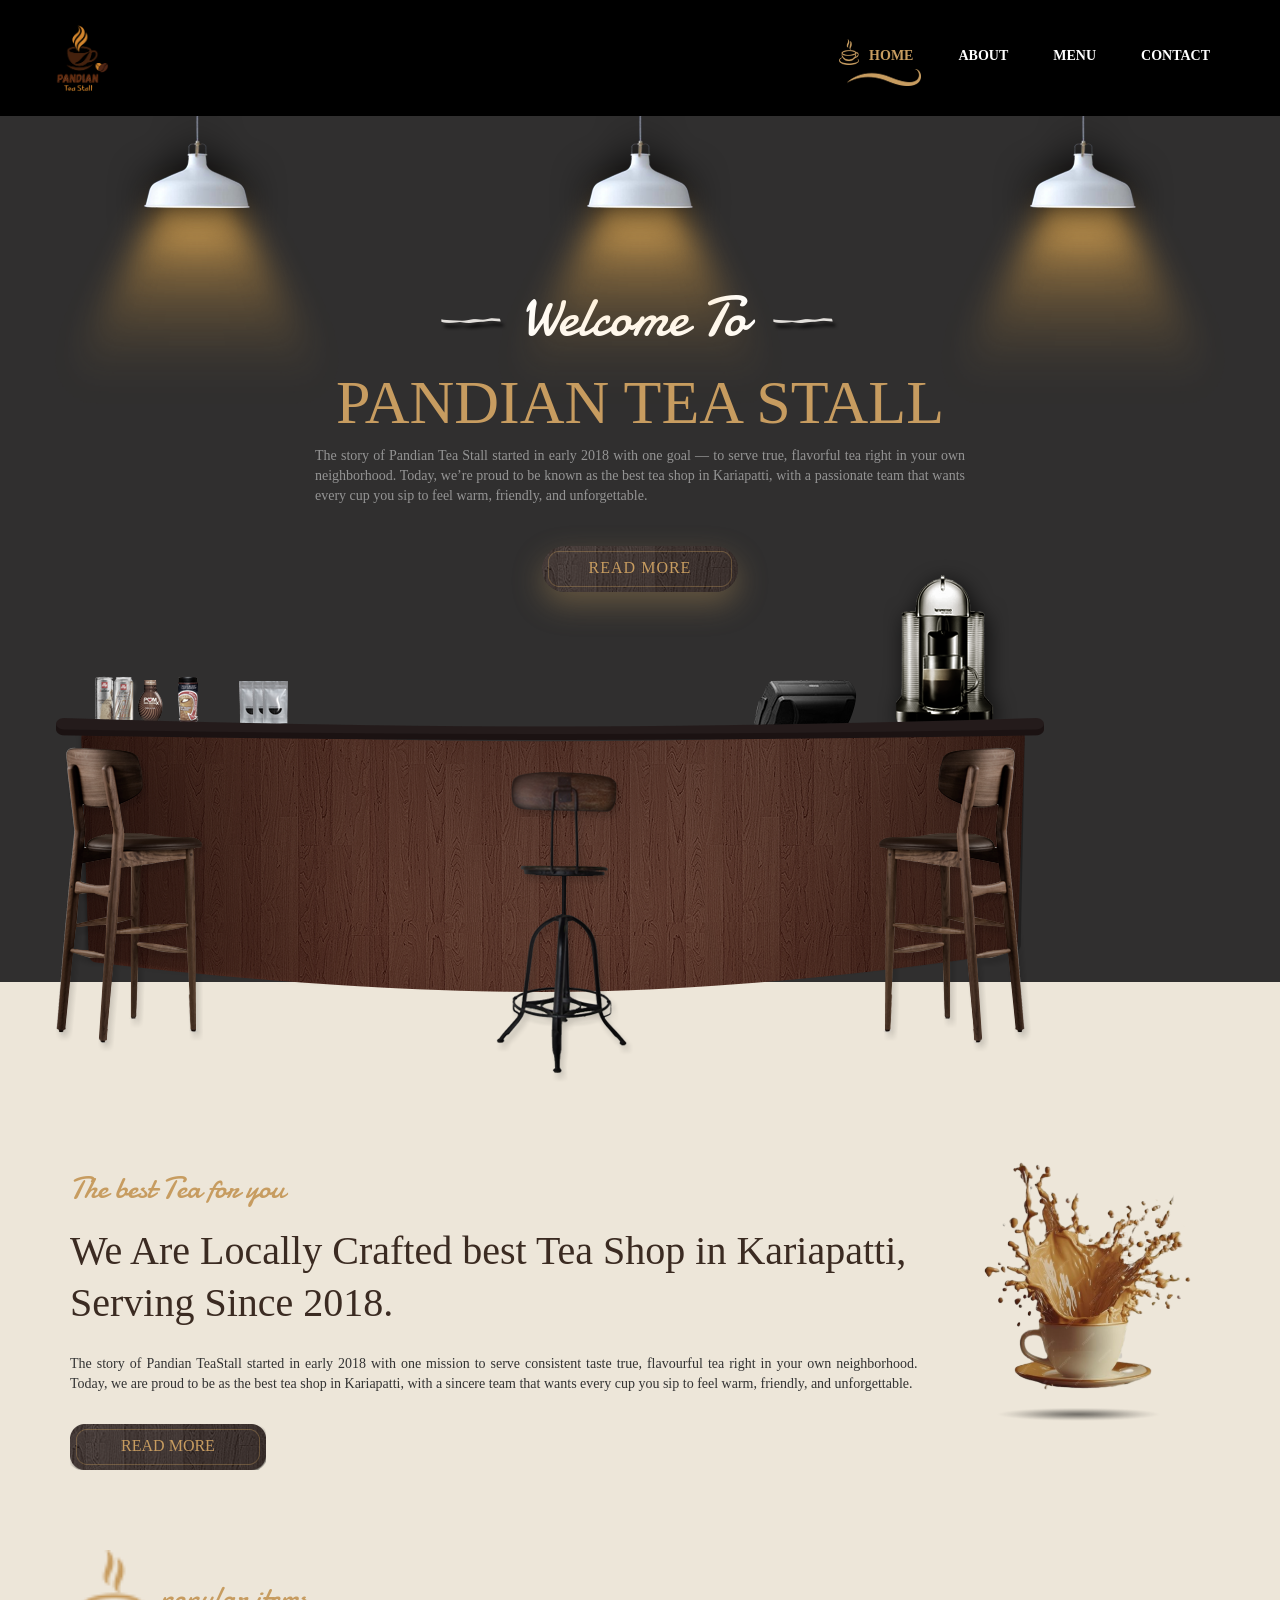
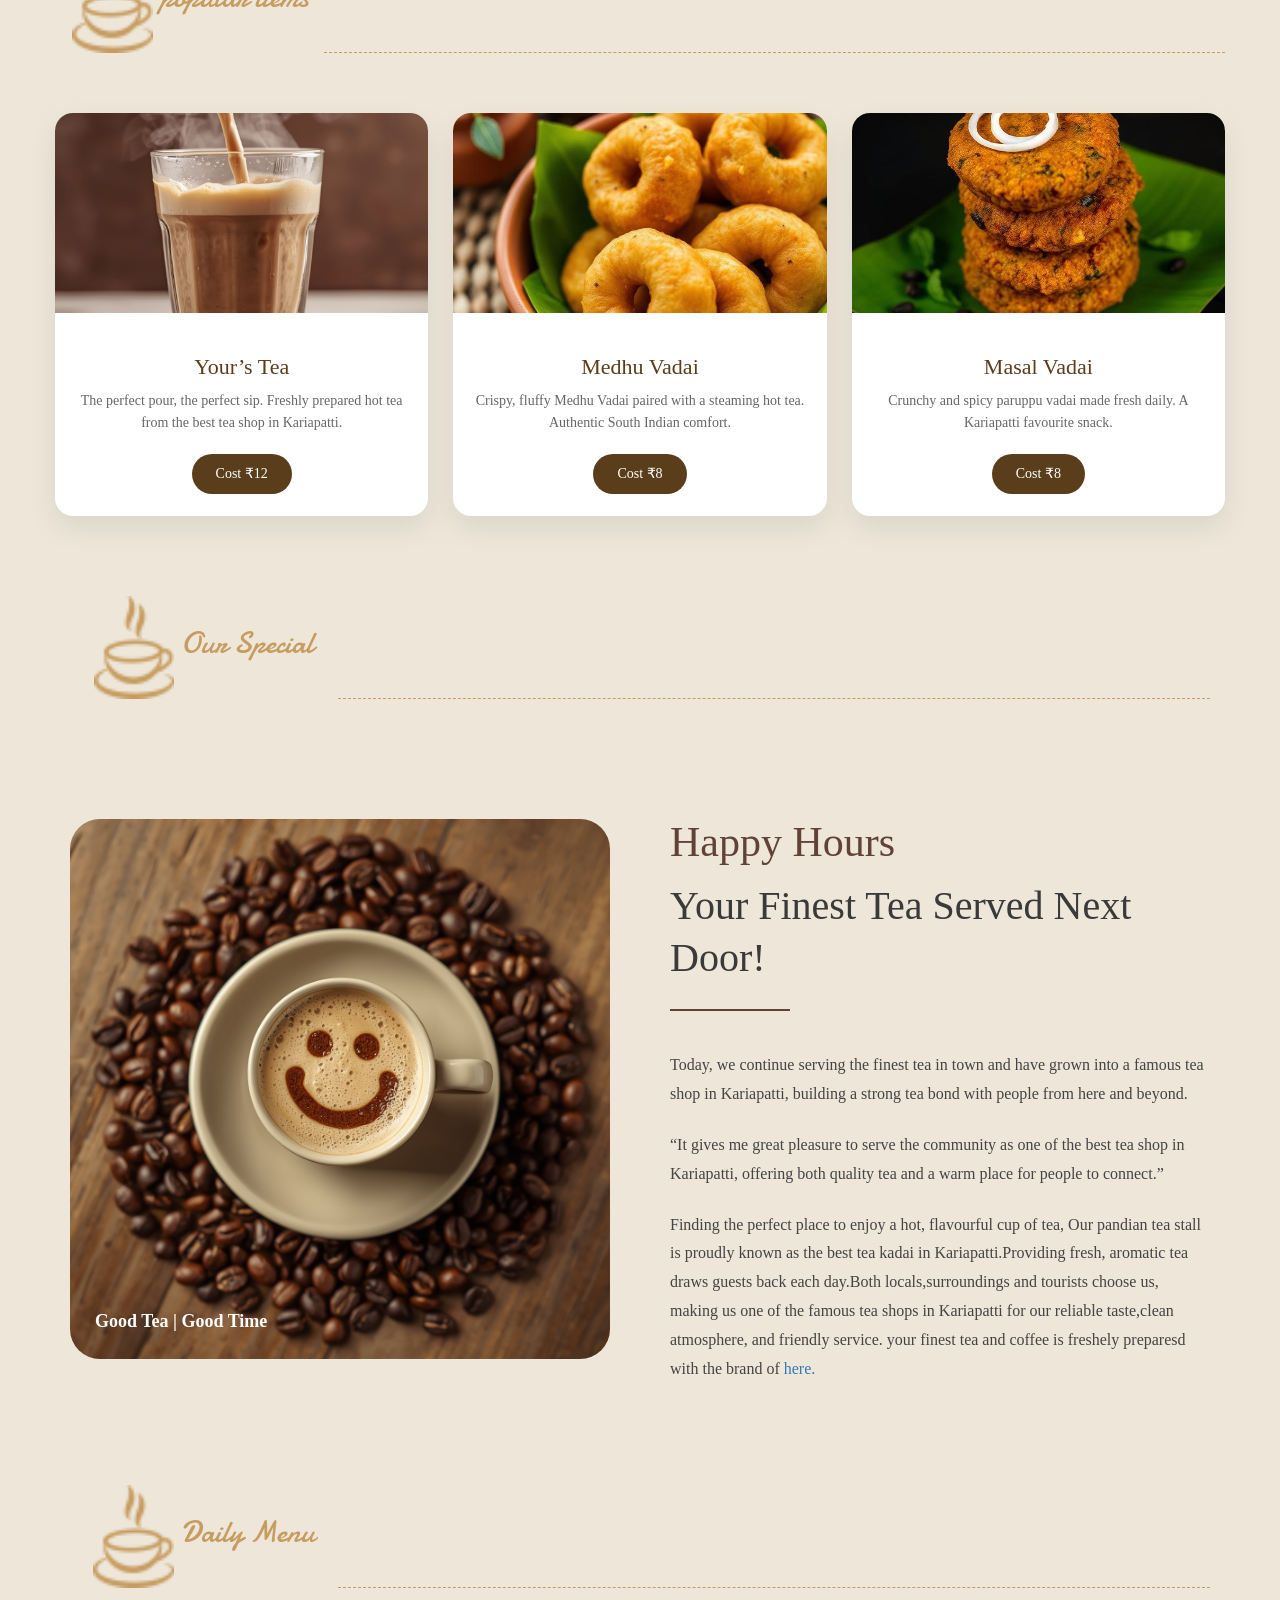
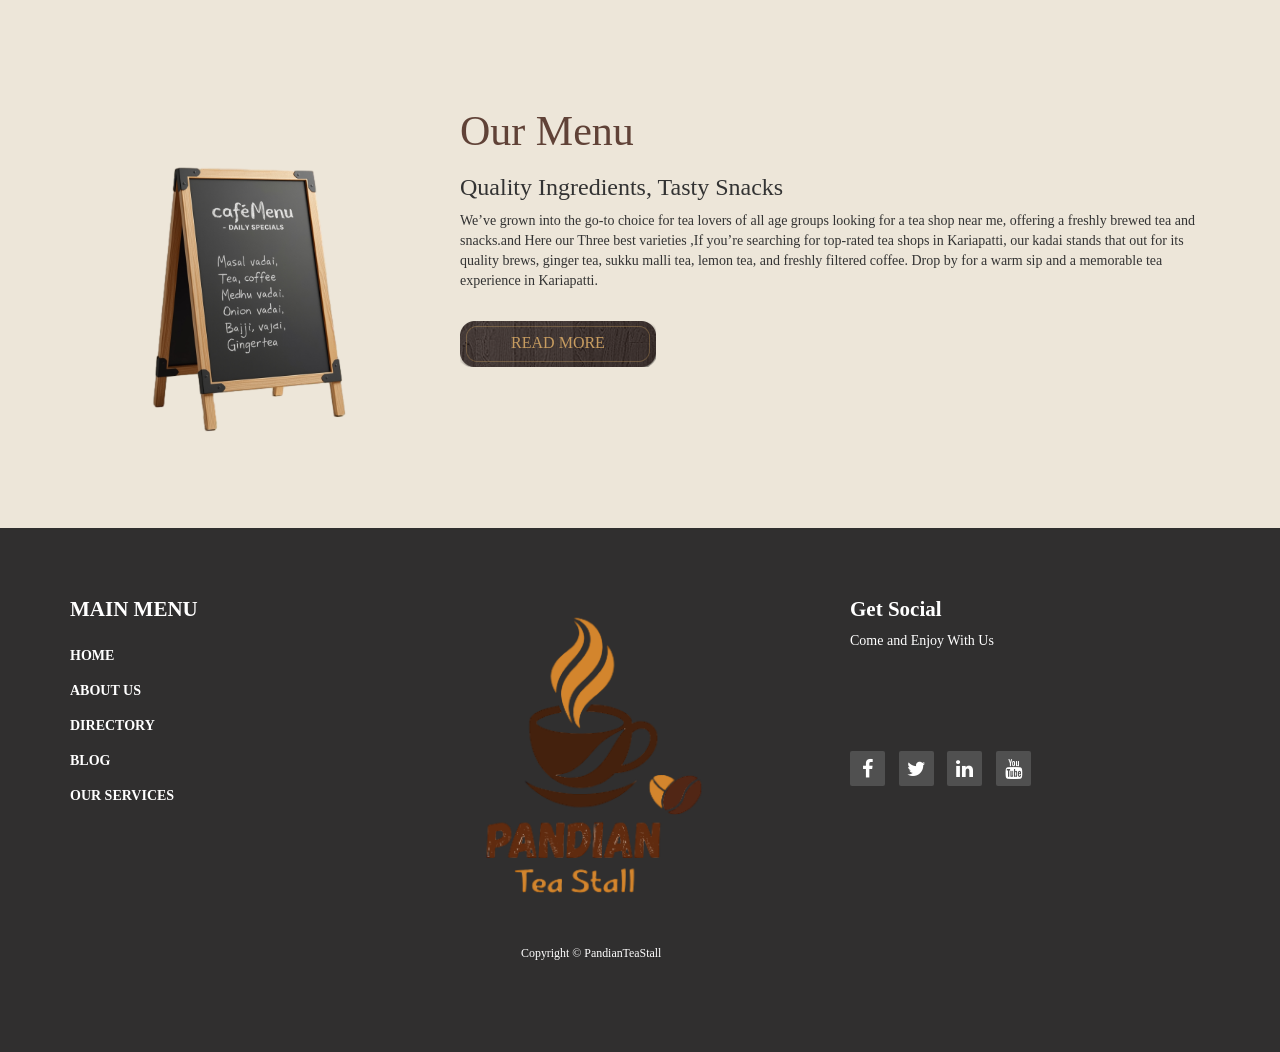
<file: index.html>
<!DOCTYPE html>
<html lang="en">
<head>
  <meta charset="utf-8">
  <meta http-equiv="X-UA-Compatible" content="IE=edge">
  <meta name="viewport" content="width=device-width, initial-scale=1">
  <meta name="viewport" content="width=device-width, initial-scale=1">
  <meta name = "google-site-verification" content="google0f21b656ec84016c">

<meta name = "keywords" content="best tea shop in kariapatti,best coffee shop in kariapatti,famous tea shop in kariapatti,
tea shop near me,best tea stall in kariapatti,best tea shops in kariapatti">
<meta name = "abstract" content = "best tea shop in kariapatti,best coffee shop in kariapatti,famous tea shop in kariapatti,
tea shop near me,best tea stall in kariapatti,best tea shops in kariapatti">
<meta name = "page-topic" content = "best tea shop in kariapatti,best coffee shop in kariapatti,famous tea shop in kariapatti,
tea shop near me,best tea stall in kariapatti,best tea shops in kariapatti">
<meta name = "page-type" content = "best tea shop in kariapatti,best coffee shop in kariapatti,famous tea shop in kariapatti,
tea shop near me,best tea stall in kariapatti,best tea shops in kariapatti">
<meta name = "classification" content = "best tea shop in kariapatti,best coffee shop in kariapatti,famous tea shop in kariapatti,
tea shop near me,best tea stall in kariapatti,best tea shops in kariapatti">
<meta name = "geography" content = "Madurai,trichy,coimbatore,virudhunagar,aruppukottai,sivakasi,Ramanathapuram,Theni">
<meta name = "city" content = "kariapatti,Narikudi,sevalpatti,aruppukottai,kalkurichi,kallikudi,Madurai">
  <title>PandianTeaStall</title>
<!-- 
Cafe House Template
http://www.templatemo.com/tm-466-cafe-house
-->
  <link href='http://fonts.googleapis.com/css?family=Open+Sans:400,300,400italic,600,700' rel='stylesheet' type='text/css'>
  <link href='http://fonts.googleapis.com/css?family=Damion' rel='stylesheet' type='text/css'>
  <link href="css/bootstrap.min.css" rel="stylesheet">
  <link href="css/font-awesome.min.css" rel="stylesheet">
  <link href="css/templatemo-style.css" rel="stylesheet">
  <link rel="shortcut icon" href="img/favicon.ico" type="image/x-icon" />

  <!-- HTML5 shim and Respond.js for IE8 support of HTML5 elements and media queries -->
  <!-- WARNING: Respond.js doesn't work if you view the page via file:// -->
    <!--[if lt IE 9]>
    <script src="https://oss.maxcdn.com/html5shiv/3.7.2/html5shiv.min.js"></script>
    <script src="https://oss.maxcdn.com/respond/1.4.2/respond.min.js"></script>
    <![endif]-->

  </head>
  <body>
    <!-- Preloader -->
    <div id="loader-wrapper">
      <div id="loader"></div>
      <div class="loader-section section-left"></div>
      <div class="loader-section section-right"></div>
    </div>
    <!-- End Preloader -->
    <div class="tm-top-header">
      <div class="container">
        <div class="row">
          <div class="tm-top-header-inner">
            <div class="tm-logo-container">
              <img src="img/pandianlogo.png" alt="Logo" class="tm-site-logo">
              <!-- <h1 class="tm-site-name tm-handwriting-font"></h1> -->
            </div>
            <div class="mobile-menu-icon">
              <i class="fa fa-bars"></i>
            </div>
            <nav class="tm-nav">
              <ul>
                <li><a href="index.html" class="active">Home</a></li>
                <li><a href="today-special.html">About</a></li>
                <li><a href="menu.html">Menu</a></li>
                <li><a href="contact.html">Contact</a></li>

              </ul>
            </nav>   
          </div>           
        </div>    
      </div>
    </div>
    <section class="tm-welcome-section">
      <div class="container tm-position-relative">
        <div class="tm-lights-container">
          <img src="img/light.png" alt="Light" class="light light-1">
          <img src="img/light.png" alt="Light" class="light light-2">
          <img src="img/light.png" alt="Light" class="light light-3">  
        </div>        
       
       <div class="row tm-welcome-content">
          <h2 class="white-text tm-handwriting-font tm-welcome-header">
          <img src="img/header-line.png" alt="Line" class="tm-header-line">&nbsp;Welcome To&nbsp;&nbsp;<img src="img/header-line.png" alt="Line" class="tm-header-line"></h2>
          <h2 class="gold-text tm-welcome-header-2">Pandian Tea Stall</h2>
            <p class="gray-text tm-welcome-description">
    The story of Pandian Tea Stall started in early 2018 with one goal — to serve true, flavorful tea right in your own neighborhood. Today, we’re proud to be known as the best tea shop in Kariapatti, with a passionate team that wants every cup you sip to feel warm, friendly, and unforgettable.
  </p>
          <a href="#main" class="tm-more-button tm-more-button-welcome">Read More</a>      
        </div>
  <!-- <div class="row tm-welcome-content welcome-bg" data-animate="zoom">

  <h2 class="white-text tm-handwriting-font tm-welcome-header">
    <img src="img/header-line.png" alt="Line" class="tm-header-line">
    &nbsp;Welcome To&nbsp;
    <img src="img/header-line.png" alt="Line" class="tm-header-line">
  </h2>

  <h2 class="gold-text tm-welcome-header-2">Pandian Tea Stall</h2>

  <p class="gray-text tm-welcome-description">
    The story of Pandian Tea Stall started in early 2018 with one goal — to serve true, flavorful tea right in your own neighborhood. Today, we’re proud to be known as the best tea shop in Kariapatti, with a passionate team that wants every cup you sip to feel warm, friendly, and unforgettable.
  </p>

  <a href="#main" class="tm-more-button tm-more-button-welcome">Details</a>

</div> -->

        <img src="img/table-set.png" alt="Table Set" class="tm-table-set img-responsive"> 
            
      </div>      
    </section>
    <div class="tm-main-section light-gray-bg">
      <div class="container" id="main">
       <section class="tm-section row">
         <div class="col-lg-9 col-md-9 col-sm-8" data-animate="left">
    
    <h2 class="tm-section-header gold-text tm-handwriting-font">
      The best Tea for you
    </h2>

    <h2 class="header1">
      We Are Locally Crafted best Tea Shop in Kariapatti, Serving Since 2018.
    </h2>

    <p class="tm-welcome-description">
The story of Pandian TeaStall started in early 2018 with one mission to serve consistent taste true,
 flavourful tea right in your own neighborhood. Today, we are proud to be as the best tea shop in Kariapatti, 
 with a sincere team that wants every cup you sip to feel warm, friendly, and unforgettable.
    </p>

    <!-- HIDDEN CONTENT -->
    <div class="read-more-content" id="moreText">
      <p class="tm-welcome-description">
Our goal remains simple to give consistent taste, friendly eco service, and a 
comfortable place that truly represents the best tea shop in Kariapatti.
      </p>

      <p class="tm-welcome-description">
Over the years,our dedication to cleanliness,superiority, and customer satisfaction has 
helped us raise into a trusted name among locals and travellers alike. 
We continue to serve freshly prepared tea and vadai's that bring people together every day.
      </p>
    </div>

    <!-- BUTTON -->
    <a href="javascript:void(0);" 
       class="tm-more-button margin-top-30"
       onclick="toggleReadMore(this)">
       Read More
    </a>

  </div>

<div class="col-lg-3 col-md-3 col-sm-4 tm-welcome-img-container" data-animate="right">
    <div class="inline-block shadow-img">
      <img src="img/teacupsplash.png" alt="Image" style="max-width: 100%;">  
    </div>              
  </div>            
</section>
       


<section class=" tm-section row">
  <div class=" tm-section-header-container">
    <h2 class="tm-section-header gold-text tm-handwriting-font">
      <img src="img/logo.png" alt="Logo" class="tm-site-logo">
popular items    </h2>
    <div class="tm-hr-container">
      <hr class="tm-hr">
    </div>
  </div>

  <div class=" tm-popular-grid">

    <div class="tm-popular-card">
      <img src="img/teaglass.jpg" alt="Tea">
      <div class="tm-card-content">
        <h3>Your’s Tea</h3>
        <p>
          The perfect pour, the perfect sip. Freshly prepared hot tea from the
          best tea shop in Kariapatti.
        </p>
        <a href="#" class="tm-price-btn">Cost ₹12</a>
      </div>
    </div>

    <div class=" tm-popular-card">
      <img src="img/MedhuVadai.jpeg" alt="Medhu Vadai">
      <div class="tm-card-content">
        <h3>Medhu Vadai</h3>
        <p>
          Crispy, fluffy Medhu Vadai paired with a steaming hot tea.
          Authentic South Indian comfort.
        </p>
        <a href="#" class="tm-price-btn">Cost ₹8</a>
      </div>
    </div>

    <div class="tm-popular-card">
      <img src="img/masalvadai.jpeg" alt="Masal Vadai">
      <div class="tm-card-content">
        <h3>Masal Vadai</h3>
        <p>
          Crunchy and spicy paruppu vadai made fresh daily.
          A Kariapatti favourite snack.
        </p>
        <a href="#" class="tm-price-btn">Cost ₹8</a>
      </div>
    </div>

  </div>
</section>


<section class="tm-section row">

  <!-- HEADER -->
  <div class="col-lg-12 tm-section-header-container">
    <h2 class="tm-section-header gold-text tm-handwriting-font">
      <img src="img/logo.png" alt="Logo" class="tm-site-logo">
      Our Special
    </h2>
    <div class="tm-hr-container">
      <hr class="tm-hr">
    </div>
  </div>

  <!-- CONTENT -->
  <div class="col-lg-12 tm-happy-hours">

    <!-- LEFT IMAGE -->
<div class="tm-happy-hours-img-box" data-animate="left">
      <img src="img/coffeesmile.jpg" alt="Happy Hours" class="tm-happy-hours-img">
      <span class="tm-happy-hours-caption">Good Tea | Good Time</span>
    </div>

    <!-- RIGHT TEXT -->
<div class="tm-happy-hours-content" data-animate="right">
      <h2 class="tm-happy-hours-title">Happy Hours</h2>

      <h4 class="tm-happy-hours-subtitle">
        Your Finest Tea Served Next Door!
      </h4>
      <div class="tm-happy-divider"></div>
<div>
   <p>
        Today, we continue serving the finest tea in town and have grown into a
        famous tea shop in Kariapatti, building a strong tea bond with people from
        here and beyond.
      </p>

      <p>
        “It gives me great pleasure to serve the community as one of the
        best tea shop in Kariapatti, offering both quality tea
        and a warm place for people to connect.”
      </p>
      <p>
Finding the perfect place to enjoy a hot, flavourful cup of tea, Our pandian tea stall is 
proudly known as the best tea kadai in Kariapatti.Providing fresh, aromatic tea draws guests 
back each day.Both locals,surroundings and tourists choose us, making us one of the famous tea shops
 in Kariapatti for our reliable taste,clean atmosphere, and friendly service.
 your finest tea and coffee is freshely preparesd with the brand of 
 <a href="https://www.hul.co.in/brands/foods/brooke-bond-3-roses/"> here.</a> 

      </p>
</div>
   

    </div>

  </div>
</section>

        <section class="tm-section">
          <div class="row">
            <div class="col-lg-12 tm-section-header-container">
              
              <h2 class="tm-section-header gold-text tm-handwriting-font"><img src="img/logo.png" alt="Logo" class="tm-site-logo"> Daily Menu</h2> 
              <div class="tm-hr-container">
                <hr class="tm-hr"></div> 
            </div>  
          </div>          
          <div class="row">
            <div class="tm-daily-menu-container margin-top-60">
              <div class="col-lg-4 col-md-4">
                <img src="img/chalkboard.png" alt="Menu board" class="tm-daily-menu-img">      
              </div>            
              <div class="col-lg-8 col-md-8">
                <h2 class="tm-happy-hours-title">Our Menu</h2>
                <h3>Quality Ingredients, Tasty Snacks</h3>
                 <p>We’ve grown into the go-to choice for tea lovers of all age groups looking for a tea shop near me, offering a
freshly brewed tea and snacks.and Here our Three best varieties ,If you’re searching for top-rated tea shops in Kariapatti, our kadai stands that out for its quality brews, ginger tea, sukku malli tea, lemon tea, and freshly filtered coffee. Drop by for a warm sip and a memorable tea experience in Kariapatti.
</p> 

 <div class="read-more-content" id="moreText">
      <p class="tm-welcome-description">
Our goal remains simple to give consistent taste, friendly eco service, and a 
comfortable place that truly represents the best tea shop in Kariapatti.
      </p>

      <p class="tm-welcome-description">
Over the years,our dedication to cleanliness,superiority, and customer satisfaction has 
helped us raise into a trusted name among locals and travellers alike. 
We continue to serve freshly prepared tea and vadai's that bring people together every day.
      </p>

    </div>

    <a href="javascript:void(0);" 
       class="tm-more-button margin-top-30"
       onclick="toggleReadMore(this)">
       Read More
    </a>

              </div>
            </div>
          </div>          
        </section>

      </div>
    </div> 
    <footer>
      <div class="tm-black-bg">
        <div class="container">
          <div class="row margin-bottom-60">
            <nav class="col-lg-3 col-md-3 tm-footer-nav tm-footer-div">
              <h3 class="tm-footer-div-title">Main Menu</h3>
              <ul>
                <li><a href="#">Home</a></li>
                <li><a href="#">About Us</a></li>
                <li><a href="#">Directory</a></li>
                <li><a href="#">Blog</a></li>
                <li><a href="#">Our Services</a></li>
              </ul>
            </nav>

            <div class="col-lg-5 col-md-5 tm-footer-div">
                <img src="img/pandianlogo.png" alt="About Us" class="tm-footer-image"> 
                 <div class="row tm-copyright">
           <p class="col-lg-12 small copyright-text text-center">Copyright &copy; PandianTeaStall</p>
         </div>  
            </div>

            <div class="col-lg-4 col-md-4 tm-footer-div">
              <h3 class="tm-footer-div-title">Get Social</h3>
              <p>Come and Enjoy With Us</p>
              <div class="tm-social-icons-container">
                <a href="#" class="tm-social-icon"><i class="fa fa-facebook"></i></a>
                <a href="#" class="tm-social-icon"><i class="fa fa-twitter"></i></a>
                <a href="#" class="tm-social-icon"><i class="fa fa-linkedin"></i></a>
                <a href="#" class="tm-social-icon"><i class="fa fa-youtube"></i></a>
              </div>
            </div>
          </div>          
        </div>  
      </div>      
      <div>
     </div>
   </footer> <!-- Footer content-->  
   <!-- JS -->
   <script type="text/javascript" src="js/jquery-1.11.2.min.js"></script>      <!-- jQuery -->
   <script type="text/javascript" src="js/templatemo-script.js"></script>      <!-- Templatemo Script -->
   <script>
function toggleReadMore(btn) {
  const content = document.getElementById("moreText");

  if (content.style.display === "none" || content.style.display === "") {
    content.style.display = "block";
    btn.innerText = "Read Less";
  } else {
    content.style.display = "none";
    btn.innerText = "Read More";
  }
}
</script>

<script>
function toggleReadMore(btn) {
  const content = btn.previousElementSibling;

  if (content.style.display === "none" || content.style.display === "") {
    content.style.display = "block";
    btn.innerText = "Read Less";
  } else {
    content.style.display = "none";
    btn.innerText = "Read More";
  }
}
</script>
<script>
const observer = new IntersectionObserver(entries => {
  entries.forEach(entry => {
    if (entry.isIntersecting) {
      entry.target.classList.add("active");
    }
  });
}, { threshold: 0.15 });

document.querySelectorAll("[data-animate]").forEach(el => {
  observer.observe(el);
});
</script>
<script>
let slides = document.querySelectorAll(".tm-banner-slider .slide");
let index = 0;

setInterval(() => {
  slides[index].classList.remove("active");
  index = (index + 1) % slides.length;
  slides[index].classList.add("active");
}, 5000);
</script>

<script>
document.querySelector('.tm-more-button-welcome').addEventListener('click', function(e) {
  e.preventDefault();

  document.querySelector('#main').scrollIntoView({
    behavior: 'smooth',
    block: 'start'
  });
});
</script>

 </body>
 </html>
</file>
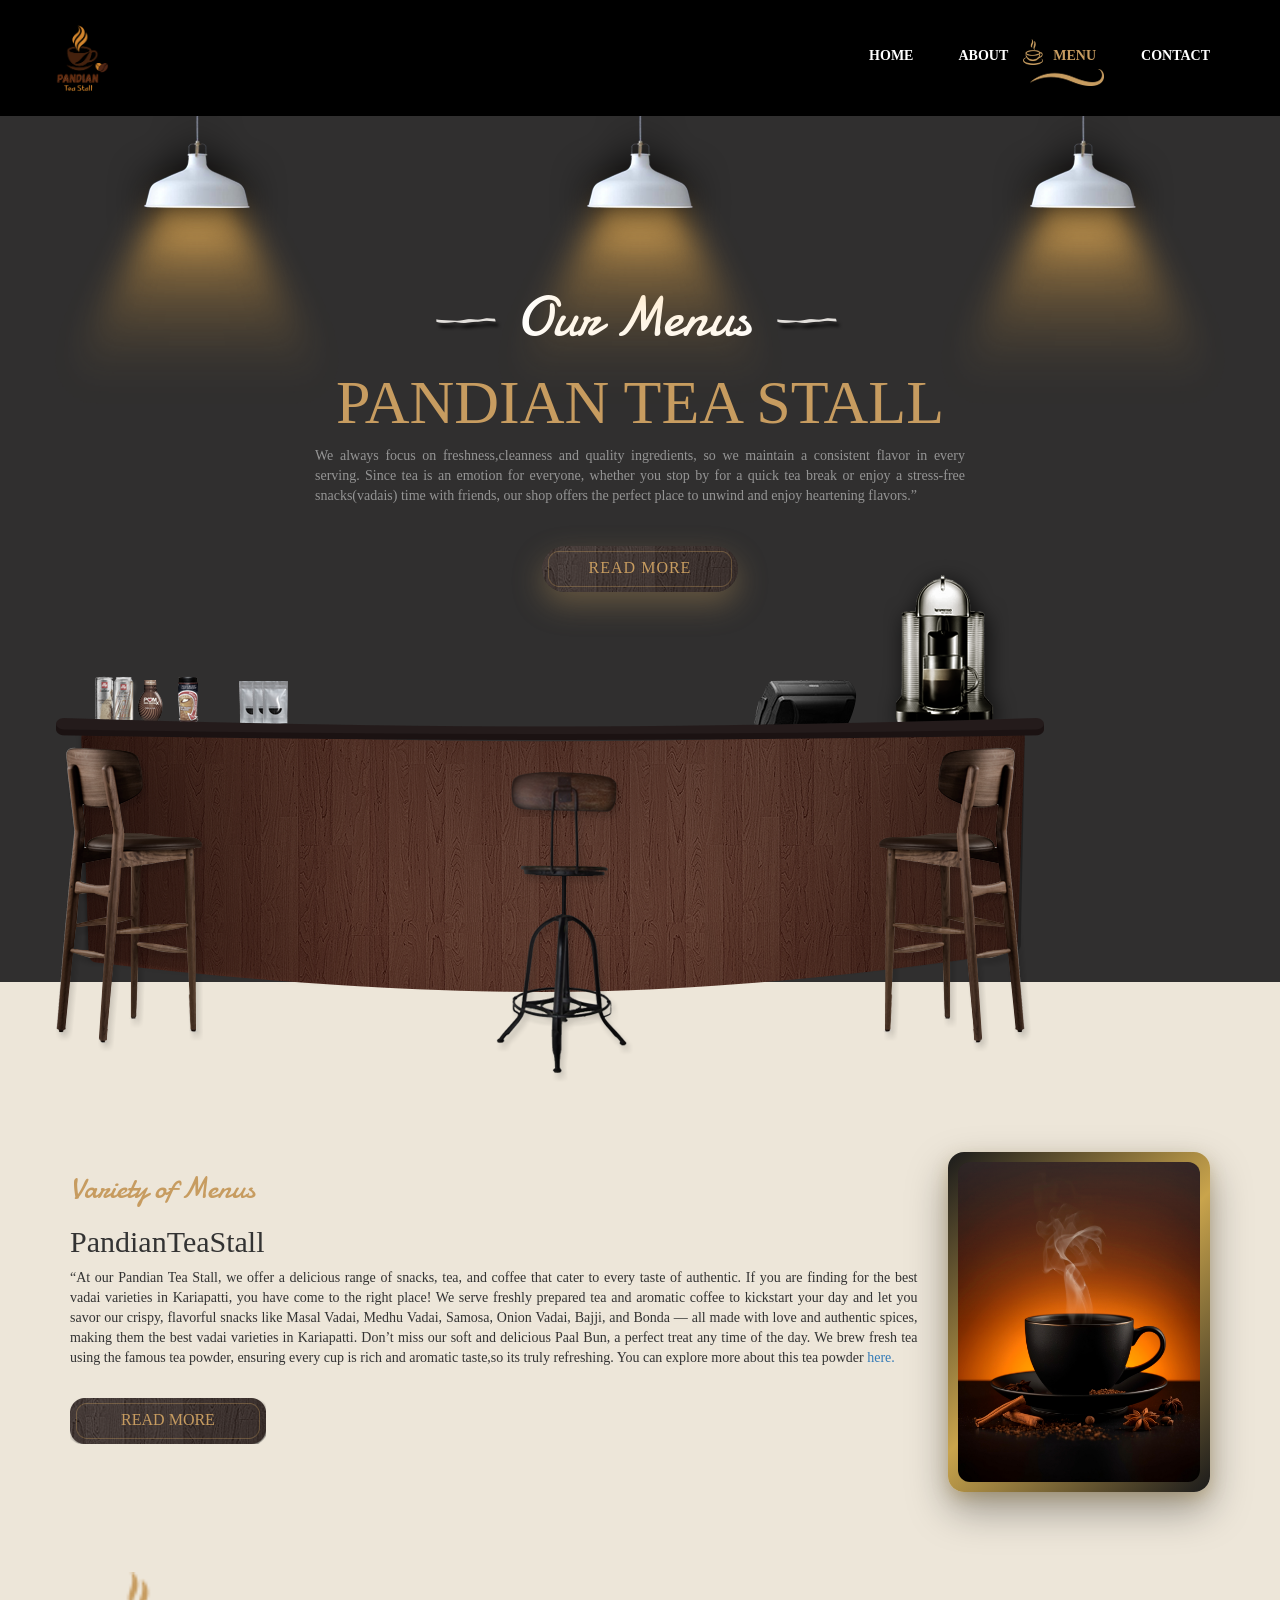
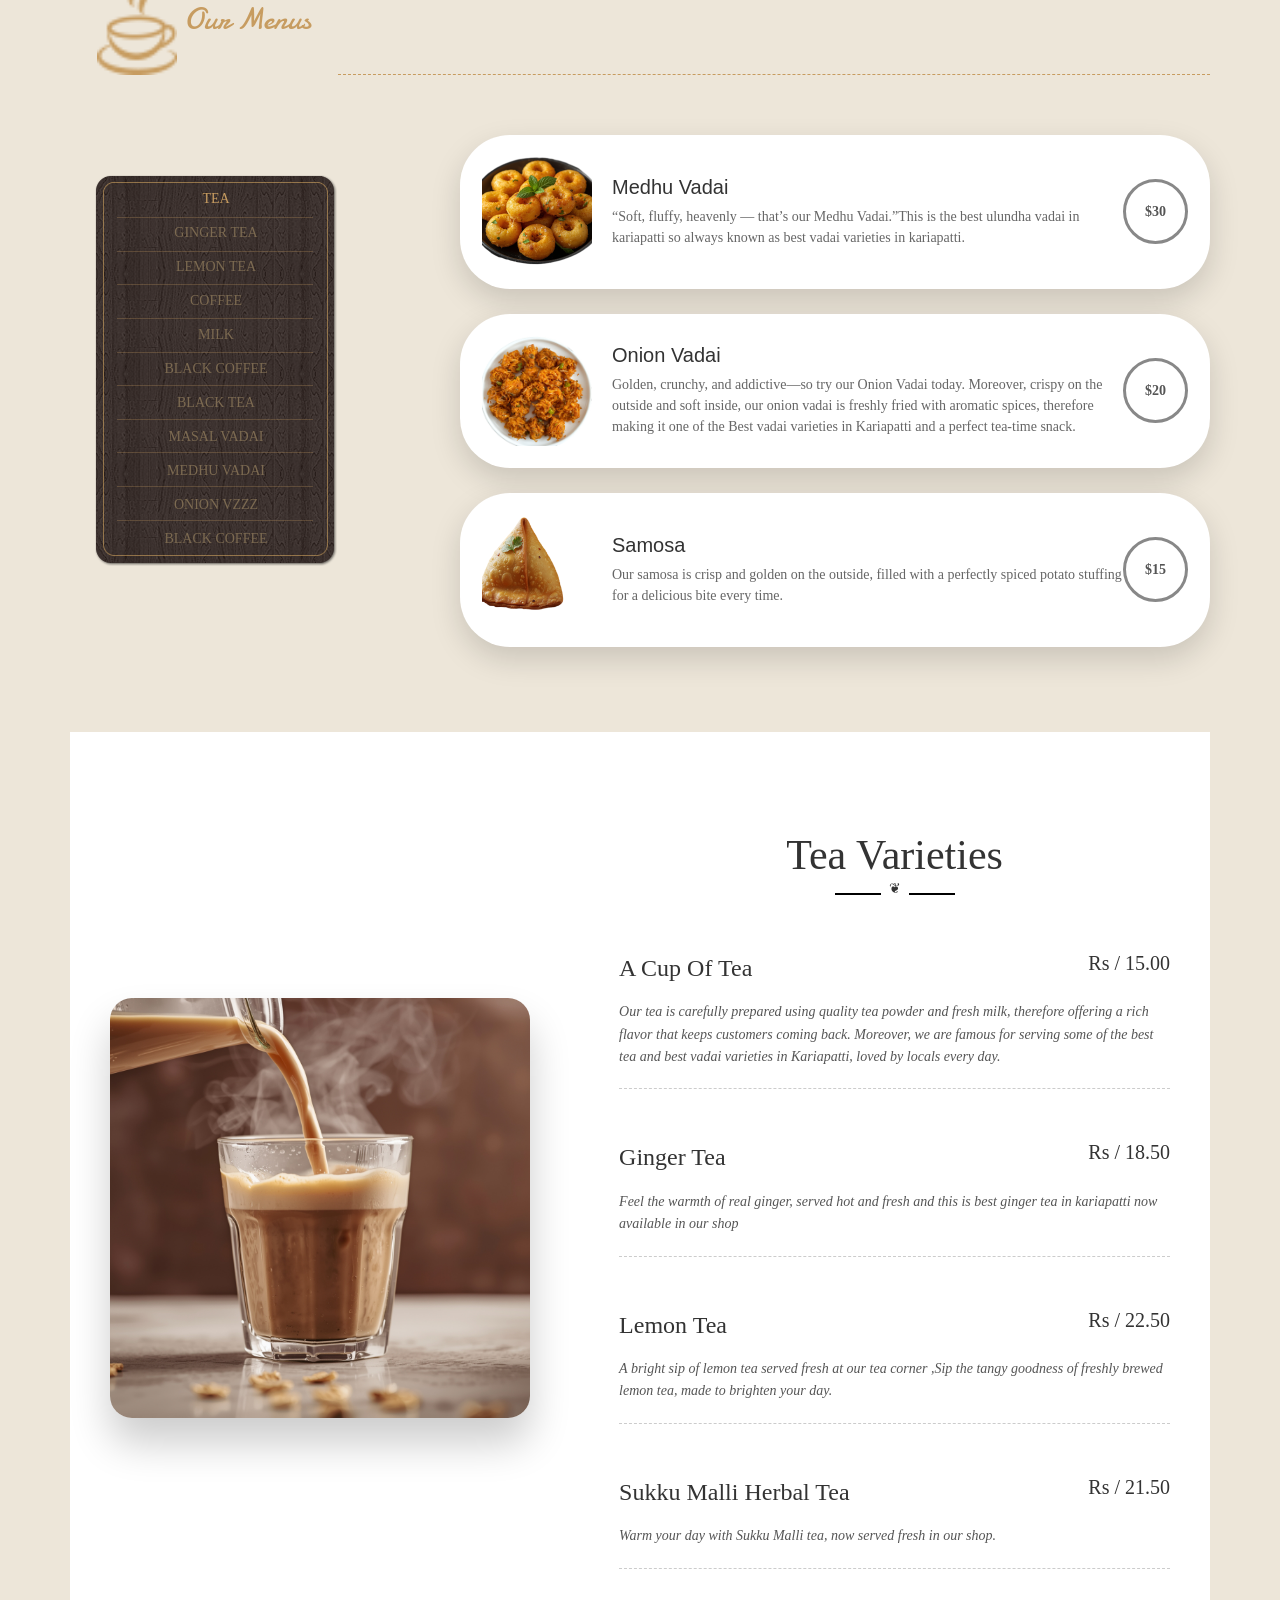
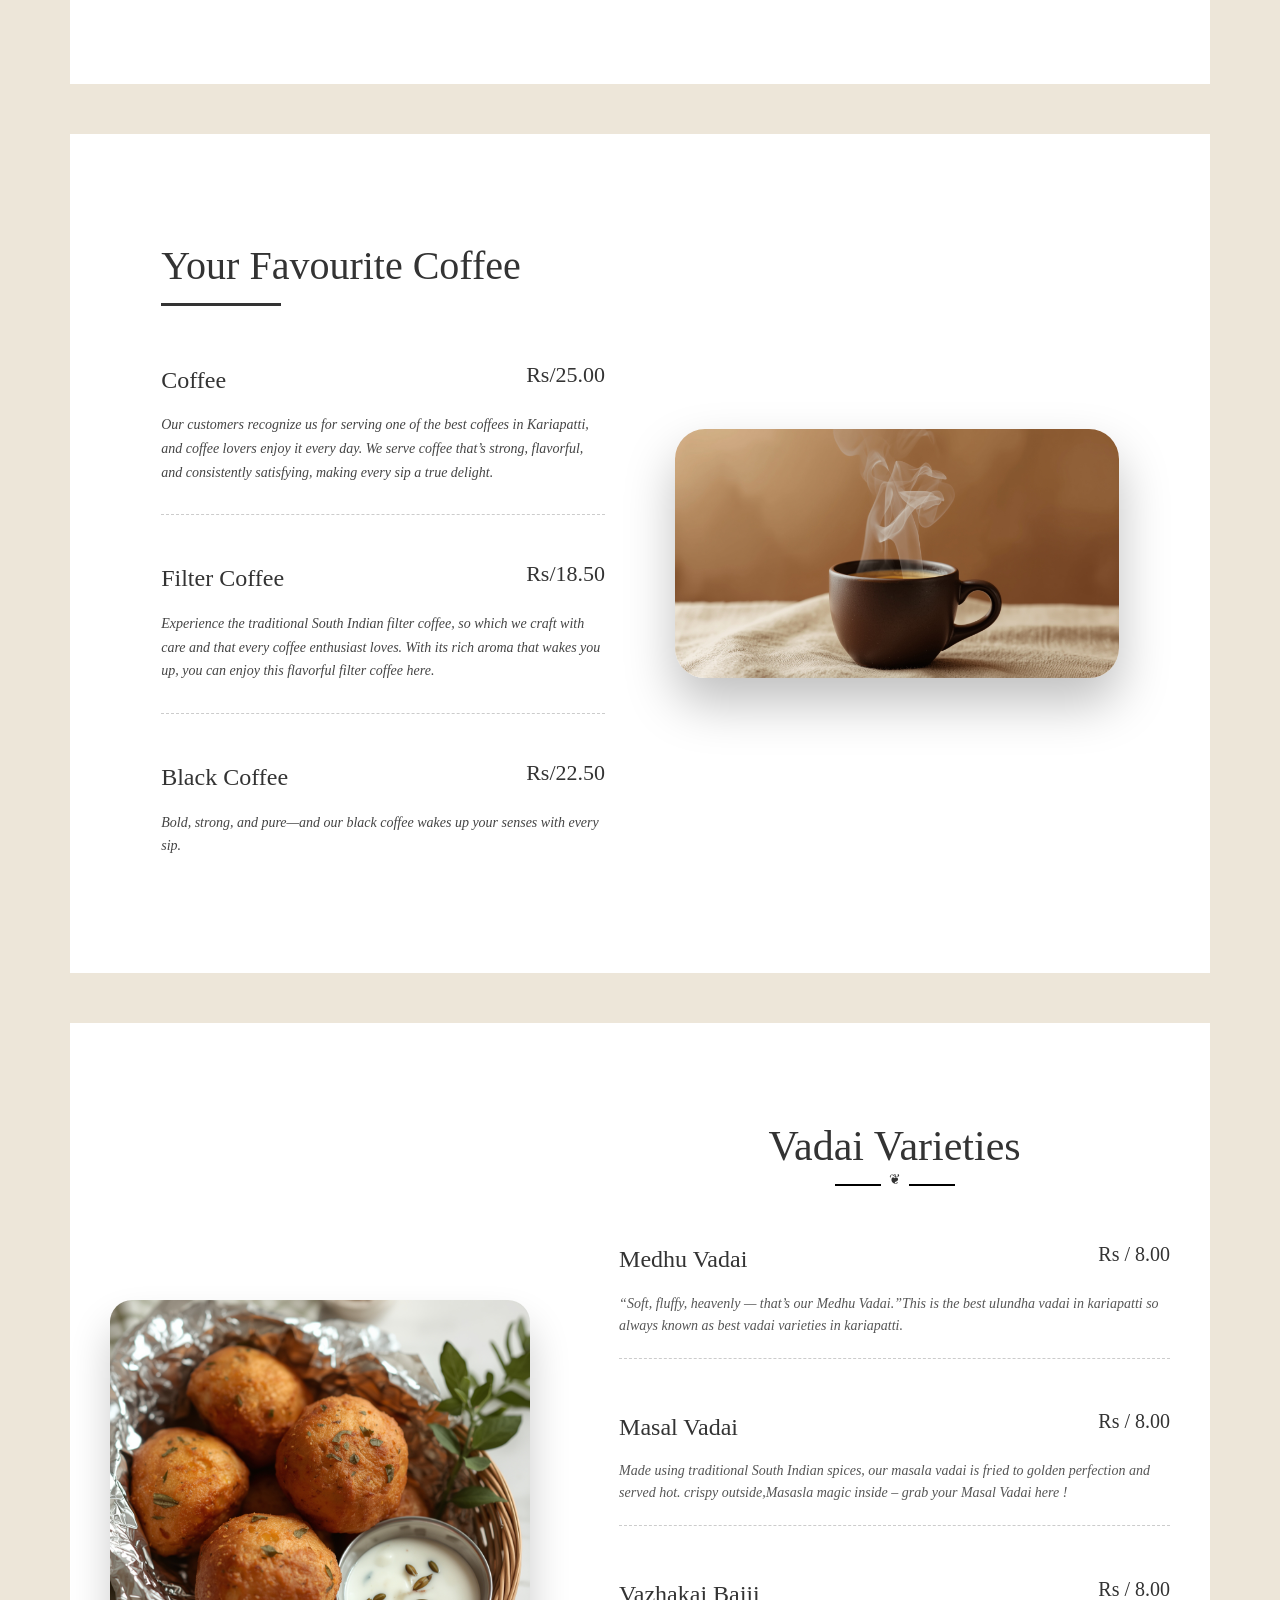
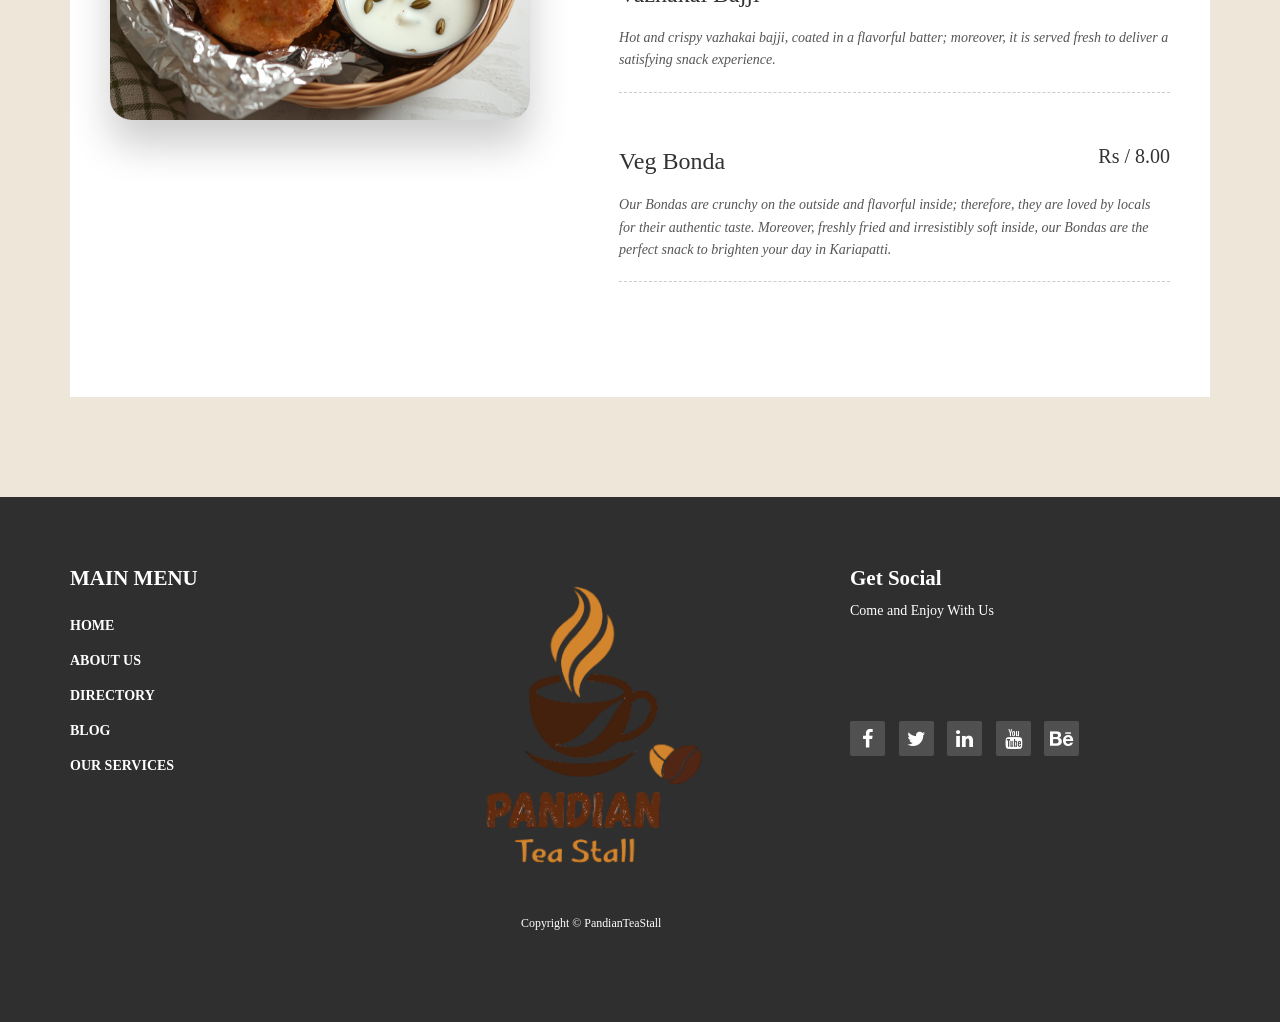
<file: menu.html>
<!DOCTYPE html>
<html lang="en">
<head>
  <meta charset="utf-8">
  <meta http-equiv="X-UA-Compatible" content="IE=edge">
  <meta name="viewport" content="width=device-width, initial-scale=1">
  <title>PandianTeaStall - Food and Drink Menu</title>
<!-- 
Cafe House Template
http://www.templatemo.com/tm-466-cafe-house
-->
  <link href='http://fonts.googleapis.com/css?family=Open+Sans:400,300,400italic,600,700' rel='stylesheet' type='text/css'>
  <link href='http://fonts.googleapis.com/css?family=Damion' rel='stylesheet' type='text/css'>
  <link href="css/bootstrap.min.css" rel="stylesheet">
  <link href="css/font-awesome.min.css" rel="stylesheet">
  <link href="css/templatemo-style.css" rel="stylesheet">
  <link rel="shortcut icon" href="img/favicon.ico" type="image/x-icon" />

  <!-- HTML5 shim and Respond.js for IE8 support of HTML5 elements and media queries -->
  <!-- WARNING: Respond.js doesn't work if you view the page via file:// -->
    <!--[if lt IE 9]>
    <script src="https://oss.maxcdn.com/html5shiv/3.7.2/html5shiv.min.js"></script>
    <script src="https://oss.maxcdn.com/respond/1.4.2/respond.min.js"></script>
    <![endif]-->

  </head>
  <body>
    <!-- Preloader -->
    <div id="loader-wrapper">
      <div id="loader"></div>
      <div class="loader-section section-left"></div>
      <div class="loader-section section-right"></div>
    </div>
    <!-- End Preloader -->
    <div class="tm-top-header">
      <div class="container">
        <div class="row">
          <div class="tm-top-header-inner">
            <div class="tm-logo-container">
              <img src="img/pandianlogo.png" alt="Logo" class="tm-site-logo">
              <!-- <h1 class="tm-site-name tm-handwriting-font">Cafe House</h1> -->
            </div>
            <div class="mobile-menu-icon">
              <i class="fa fa-bars"></i>
            </div>
            <nav class="tm-nav">
              <ul>
                <li><a href="index.html">Home</a></li>
                <li><a href="today-special.html">About</a></li>
                <li><a href="menu.html" class="active">Menu</a></li>
                <li><a href="contact.html">Contact</a></li>
              </ul>
            </nav>   
          </div>           
        </div>    
      </div>
    </div>
    <section class="tm-welcome-section">
      <div class="container tm-position-relative">
        <div class="tm-lights-container">
          <img src="img/light.png" alt="Light" class="light light-1">
          <img src="img/light.png" alt="Light" class="light light-2">
          <img src="img/light.png" alt="Light" class="light light-3">  
        </div>        
        <div class="row tm-welcome-content">
          <h2 class="white-text tm-handwriting-font tm-welcome-header">
          <img src="img/header-line.png" alt="Line" class="tm-header-line">&nbsp;Our Menus&nbsp;&nbsp;<img src="img/header-line.png" alt="Line" class="tm-header-line"></h2>
          <h2 class="gold-text tm-welcome-header-2">Pandian Tea Stall</h2>
          <p class="gray-text tm-welcome-description">
            We always focus on freshness,cleanness and quality ingredients, so we maintain a consistent flavor 
            in every serving. Since tea is an emotion for everyone, whether you stop by for a quick tea break or
             enjoy a stress-free snacks(vadais) time with friends, our shop offers the perfect place to unwind
              and enjoy heartening flavors.”</p>
          <a href="#main" class="tm-more-button tm-more-button-welcome">Read More</a>      
        </div>
        <img src="img/table-set.png" alt="Table Set" class="tm-table-set img-responsive">  
      </div>      
    </section>
    <div class="tm-main-section light-gray-bg">
      <div class="container" id="main">
        <section class="tm-section row">
          <div class="col-lg-9 col-md-9 col-sm-8">
            <h2 class="tm-section-header gold-text tm-handwriting-font">Variety of Menus</h2>
            <h2>PandianTeaStall</h2>
            <p class="tm-welcome-description">
              “At our Pandian Tea Stall, we offer a delicious range of snacks, tea, and coffee that cater to every taste of authentic. If you are finding for the best vadai varieties in Kariapatti, you have come to the right place! We serve freshly prepared tea and aromatic coffee to kickstart your day and let you savor our crispy, flavorful snacks like Masal Vadai, Medhu Vadai, Samosa, Onion Vadai, Bajji, and Bonda — all made with love and authentic spices, making them the best vadai varieties in Kariapatti. Don’t miss our soft and delicious Paal Bun, a perfect treat any time of the day.

We brew fresh tea using the famous tea powder, ensuring every cup is rich and aromatic taste,so its truly refreshing. You can explore more about this tea powder
   <a href="https://www.hul.co.in/brands/foods/brooke-bond-3-roses/">here.</a>
 

</p>
            <a href="#" class="tm-more-button margin-top-30">Read More</a> 
          </div>
<div class="col-lg-3 col-md-3 col-sm-4 tm-welcome-img-container">
  <div class="luxury-rect-frame">
    <img src="img/Masalatea.jpg" alt="Premium Tea or Coffee" class="luxury-rect-img">
  </div>
</div>
        </section>    
        
        
        <section class="tm-section row">
          <div class="col-lg-12 tm-section-header-container margin-bottom-30">
            <h2 class="tm-section-header gold-text tm-handwriting-font"><img src="img/logo.png" alt="Logo" class="tm-site-logo"> Our Menus</h2>
            <div class="tm-hr-container"><hr class="tm-hr"></div> 

            
          </div>
       <!-- update back -->
          
          
<div class="tm-menu-section-bg">
  <div class="container">
    <div class="row">

      <!-- LEFT MENU -->
      <div class="col-lg-4 col-md-4 tm-menu-left">
      <!-- <div class="col-lg-3 col-md-3"> -->
 <div class="tm-position-relative margin-bottom-30">              
                <nav class="tm-side-menu">
                  <ul>
                    <li><a href="#" class="active">Tea</a></li>
                    <li><a href="#">Ginger Tea</a></li>
                    <li><a href="#">Lemon Tea</a></li>
                    <li><a href="#">Coffee</a></li>
                    <li><a href="#">Milk</a></li>
                    <li><a href="#">Black coffee</a></li>
                    <li><a href="#">Black Tea</a></li>
                    <li><a href="#">Masal vadai</a></li>
                    <li><a href="#">Medhu vadai</a></li>
                    <li><a href="#">Onion vZZZ</a></li>
                    <li><a href="#">black coffee</a></li>
                  </ul>              
                </nav>    
                <img src="img/vertical-menu-bg.png" alt="Menu bg" class="tm-side-menu-bg">
              </div>               
            </div>  
      <!-- </div> -->

      <!-- RIGHT MENU ITEMS -->
      <div class="col-lg-8 col-md-8">

        <div class="tm-menu-item">
          <img src="img/medhuvadai2.png" class="tm-menu-img" alt="">
          <div class="tm-menu-content">
            <h3>Medhu Vadai</h3>
            <p>“Soft, fluffy, heavenly — that’s our Medhu Vadai.”This is the best ulundha vadai in kariapatti so always known as best vadai varieties in kariapatti.</p>
          </div>
          <div class="tm-price-circle">$30</div>
        </div>

        <div class="tm-menu-item">
          <img src="img/onion vadai.png" class="tm-menu-img" alt="">
          <div class="tm-menu-content">
            <h3>Onion Vadai</h3>
            <p>Golden, crunchy, and addictive—so try our Onion Vadai today. Moreover, crispy on the outside and soft inside, our onion vadai is freshly fried with aromatic spices, therefore making it one of the Best vadai varieties in Kariapatti and a perfect tea-time snack.

</p>
          </div>
          <div class="tm-price-circle">$20</div>
        </div>

        <div class="tm-menu-item">
          <img src="img/samosa.png" class="tm-menu-img" alt="">
          <div class="tm-menu-content">
            <h3>Samosa</h3>
            <p>Our samosa is crisp and golden on the outside, filled with a perfectly spiced potato stuffing for a delicious bite every time.

</p>
          </div>
          <div class="tm-price-circle">$15</div>
        </div>

      </div>
    </div>
  </div>
</div>
        </section> 

        <!-- tea -->
<section class="tea-section">
  <div class="tea-container">

    <!-- LEFT IMAGE -->
    <div class="tea-image">
      <img src="img/teaglass.jpg" alt="Tea Cup">
    </div>

    <!-- RIGHT CONTENT -->
    <div class="tea-content">
      <h2 class="tea-title">Tea Varieties</h2>
      <div class="tea-divider"></div>

      <div class="tea-item">
        <div class="tea-header">
          <h3>A Cup Of Tea</h3>
          <span>Rs / 15.00</span>
        </div>
        <p>
Our tea is carefully prepared using quality tea powder and fresh milk, therefore offering a rich flavor that keeps customers coming back. Moreover, we are famous for serving some of the best tea and best vadai varieties in Kariapatti, loved by locals every day.
        </p>
      </div>

      <div class="tea-item">
        <div class="tea-header">
          <h3>Ginger Tea</h3>
          <span>Rs / 18.50</span>
        </div>
        <p>
Feel the warmth of real ginger,
served hot and fresh and this is best ginger tea in kariapatti now available in our shop
        </p>
      </div>

      <div class="tea-item">
        <div class="tea-header">
          <h3>Lemon Tea</h3>
          <span>Rs / 22.50</span>
        </div>
        <p>
A bright sip of lemon tea served fresh at our tea corner ,Sip the tangy goodness of freshly brewed lemon tea, made to brighten your day.
        </p>
      </div>

      <div class="tea-item">
        <div class="tea-header">
          <h3>Sukku Malli Herbal Tea</h3>
          <span>Rs / 21.50</span>
        </div>
        <p>
Warm your day with Sukku Malli tea,
now served fresh in our shop.
        </p>
      </div>

    </div>
  </div>
</section>

<!-- coffee --> 

<section class="menu-section">
  <div class="menu-container">

    <!-- LEFT CONTENT -->
    <div class="menu-text fade-left">
      <h2>Your Favourite Coffee</h2>
      <span class="divider"></span>

      <div class="menu-item">
        <div class="title-price">
          <h3>Coffee</h3>
          <span>Rs/25.00</span>
        </div>
        <p>
Our customers recognize us for serving one of the best coffees in Kariapatti, and coffee lovers enjoy it every day. We serve coffee that’s strong, flavorful, and consistently satisfying, making every sip a true delight.
        </p>
      </div>

      <hr>

      <div class="menu-item">
        <div class="title-price">
          <h3>Filter Coffee</h3>
          <span>Rs/18.50</span>
        </div>
        <p>
Experience the traditional South Indian filter coffee, so which we craft with care and that every coffee enthusiast loves. With its rich aroma that wakes you up, you can enjoy this flavorful filter coffee here.
        </p>
      </div>

      <hr>

      <div class="menu-item">
        <div class="title-price">
          <h3>Black Coffee</h3>
          <span>Rs/22.50</span>
        </div>
        <p>
Bold, strong, and pure—and our black coffee wakes up your senses with every sip.
        </p>
      </div>
    </div>

    <!-- RIGHT IMAGE -->
    <div class="menu-image fade-right">
      <img src="img/warmcoffee.jpg" alt="Coffee Image">
    </div>

  </div>
</section>
<!-- vadai -->

<section class="vadai-section">
  <div class="tea-container">

    <!-- LEFT IMAGE -->
    <div class="tea-image">
      <img src="img/vegbonda.jpg" alt="Tea Cup">
    </div>

    <!-- RIGHT CONTENT -->
    <div class="tea-content">
      <h2 class="tea-title">Vadai Varieties</h2>
      <div class="tea-divider"></div>

      <div class="tea-item">
        <div class="tea-header">
          <h3>Medhu Vadai</h3>
          <span>Rs / 8.00</span>
        </div>
        <p>
“Soft, fluffy, heavenly — that’s our Medhu Vadai.”This is the best ulundha vadai in kariapatti so always known as best vadai varieties in kariapatti.
        </p>
      </div>

      <div class="tea-item">
        <div class="tea-header">
          <h3>Masal Vadai</h3>
          <span>Rs / 8.00</span>
        </div>
        <p>
Made using traditional South Indian spices, our masala vadai is fried to golden perfection and served hot.
crispy outside,Masasla magic inside – grab your Masal Vadai here !
        </p>
      </div>

      <div class="tea-item">
        <div class="tea-header">
          <h3>Vazhakai Bajji</h3>
          <span>Rs / 8.00</span>
        </div>
        <p>
Hot and crispy vazhakai bajji, coated in a flavorful batter; moreover, it is served fresh to deliver a satisfying snack experience.

        </p>
      </div>

      <div class="tea-item">
        <div class="tea-header">
          <h3>Veg Bonda</h3>
          <span>Rs / 8.00</span>
        </div>
        <p>
Our Bondas are crunchy on the outside and flavorful inside; therefore, they are loved by locals for their authentic taste. Moreover, freshly fried and irresistibly soft inside, our Bondas are the perfect snack to brighten your day in Kariapatti.
        </p>
      </div>

    </div>
  </div>
</section>

      </div>
    </div> 

    <footer >
      <div class="tm-black-bg">
        <div class="container">
          <div class="row margin-bottom-60">
            <nav class="col-lg-3 col-md-3 tm-footer-nav tm-footer-div">
              <h3 class="tm-footer-div-title">Main Menu</h3>
              <ul>
                <li><a href="#">Home</a></li>
                <li><a href="#">About Us</a></li>
                <li><a href="#">Directory</a></li>
                <li><a href="#">Blog</a></li>
                <li><a href="#">Our Services</a></li>
              </ul>
            </nav>
           
            <div class="col-lg-5 col-md-5 tm-footer-div">
                <img src="img/pandianlogo.png" alt="About Us" class="tm-footer-image"> 
                 <div class="row tm-copyright">
           <p class="col-lg-12 small copyright-text text-center">Copyright &copy; PandianTeaStall</p>
         </div>  
            </div>
            <div class="col-lg-4 col-md-4 tm-footer-div">
              <h3 class="tm-footer-div-title">Get Social</h3>
              <p>Come and Enjoy With Us</p>
              <div class="tm-social-icons-container">
                <a href="#" class="tm-social-icon"><i class="fa fa-facebook"></i></a>
                <a href="#" class="tm-social-icon"><i class="fa fa-twitter"></i></a>
                <a href="#" class="tm-social-icon"><i class="fa fa-linkedin"></i></a>
                <a href="#" class="tm-social-icon"><i class="fa fa-youtube"></i></a>
                <a href="#" class="tm-social-icon"><i class="fa fa-behance"></i></a>
              </div>
            </div>
          </div>          
        </div>  
      </div>      
      <div>
     </div>
   </footer> <!-- Footer content-->  
   <!-- JS -->
   <script type="text/javascript" src="js/jquery-1.11.2.min.js"></script>      <!-- jQuery -->
   <script type="text/javascript" src="js/templatemo-script.js"></script>      <!-- Templatemo Script -->

 </body>
 </html>
</file>
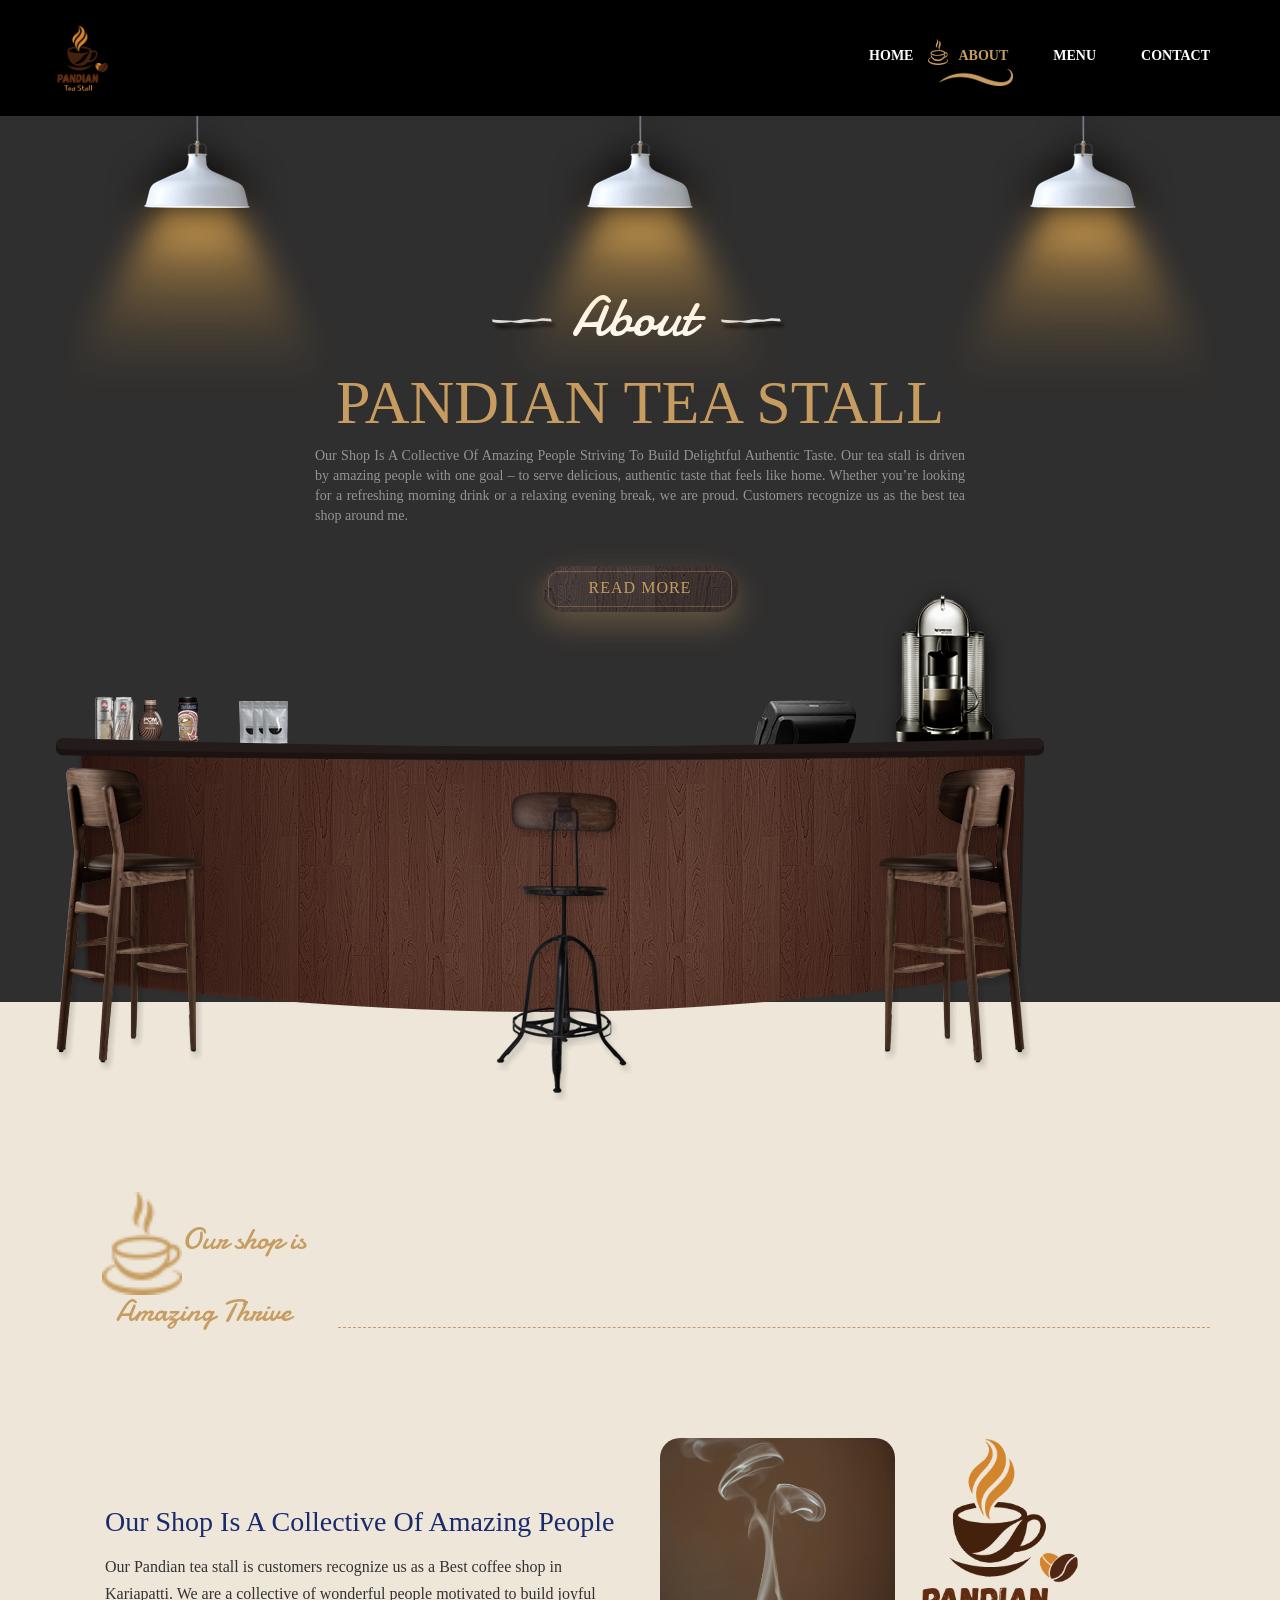
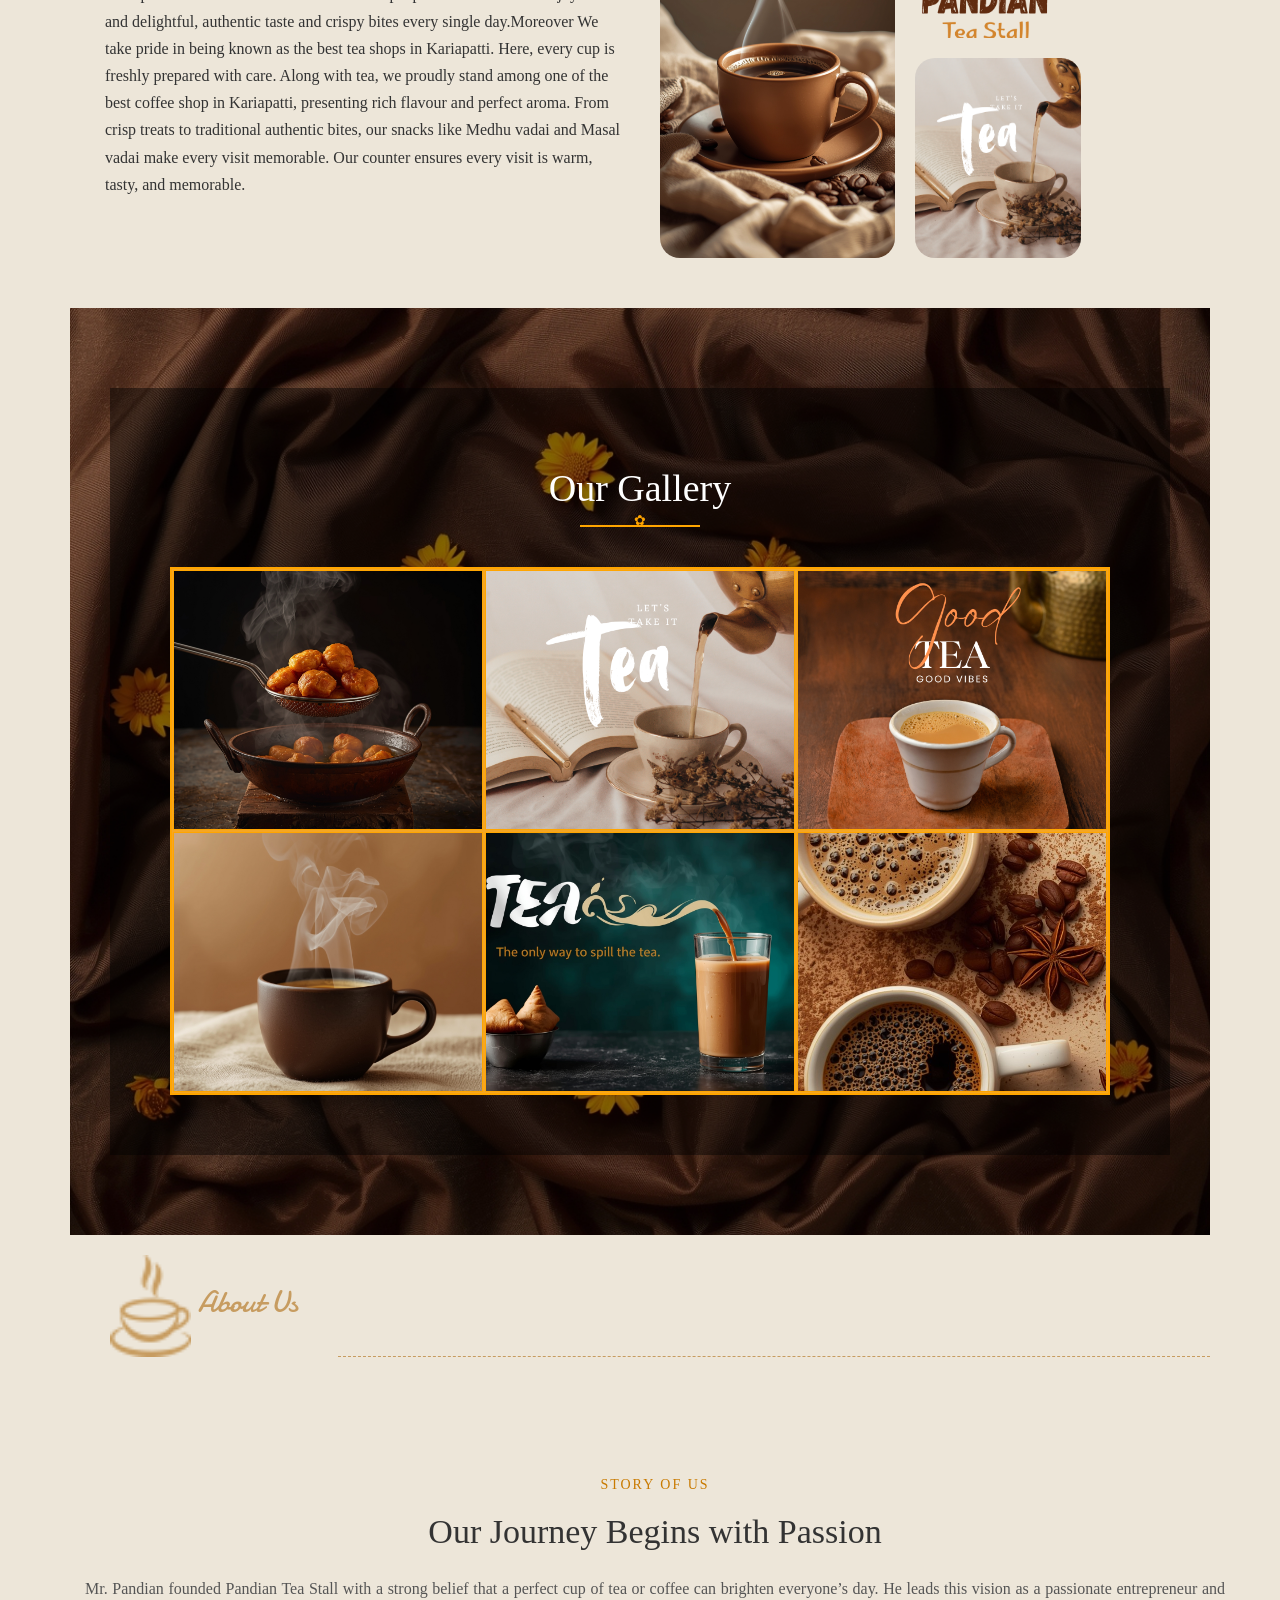
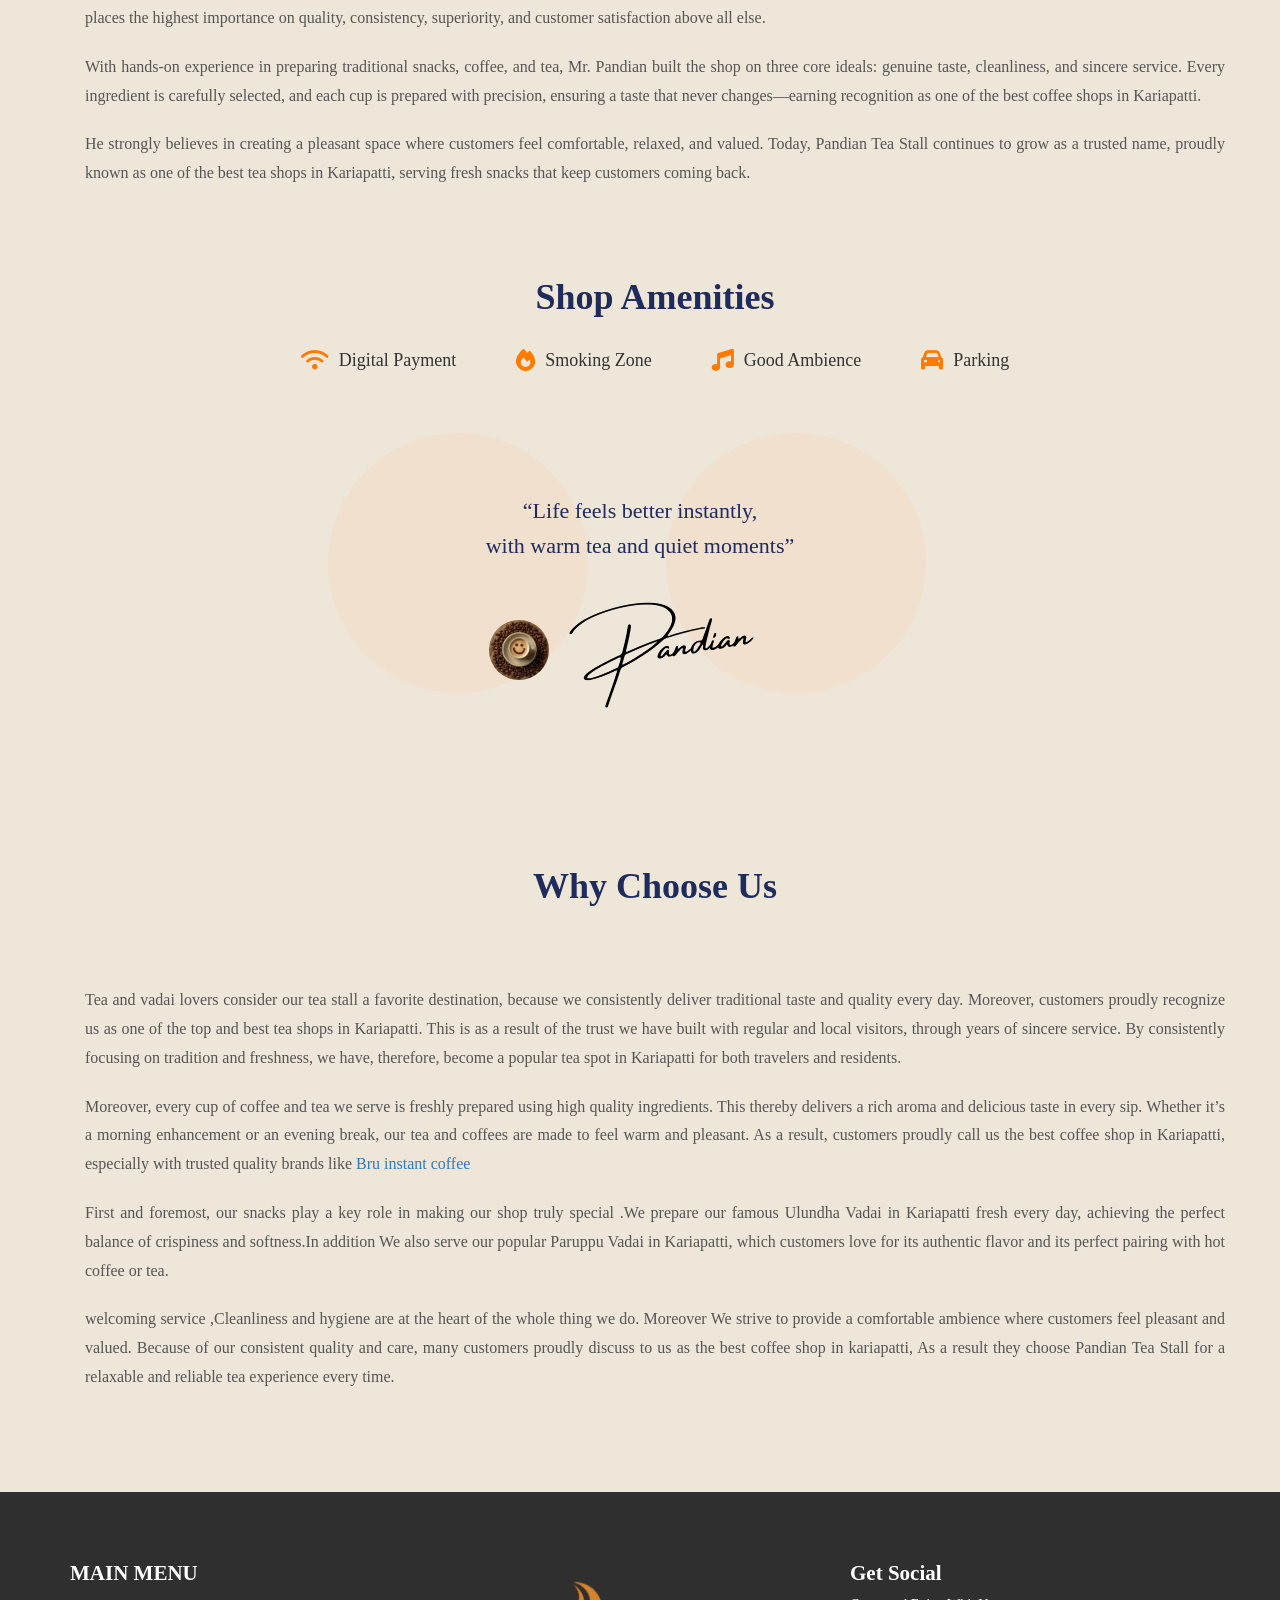
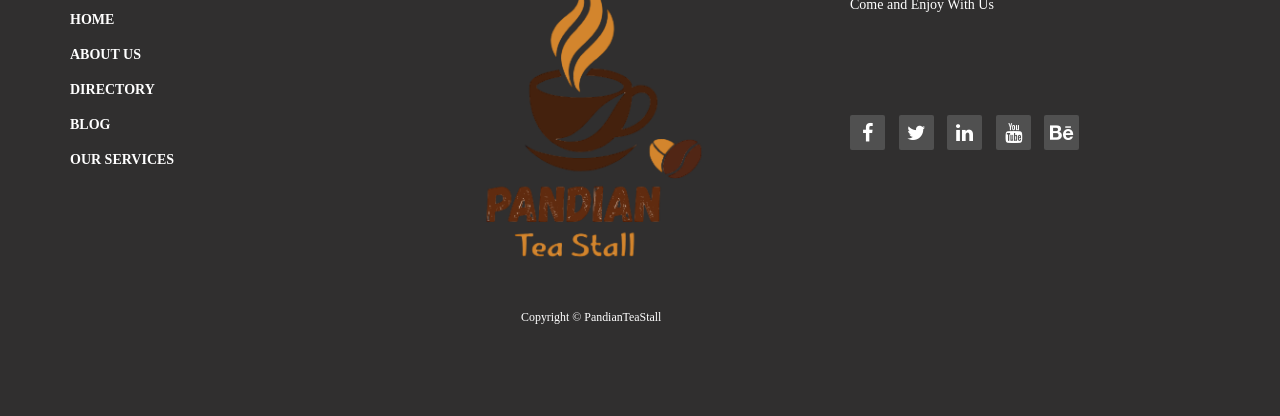
<file: today-special.html>
<!DOCTYPE html>
<html lang="en">
<head>
  <meta charset="utf-8">
  <meta http-equiv="X-UA-Compatible" content="IE=edge">
  <meta name="viewport" content="width=device-width, initial-scale=1">
  <title>PandianTeaStall - About</title>
<!-- 
Cafe House Template
http://www.templatemo.com/tm-466-cafe-house
-->
  <link href='http://fonts.googleapis.com/css?family=Open+Sans:400,300,400italic,600,700' rel='stylesheet' type='text/css'>
  <link href='http://fonts.googleapis.com/css?family=Damion' rel='stylesheet' type='text/css'>
  <link rel="stylesheet" href="https://cdnjs.cloudflare.com/ajax/libs/font-awesome/6.5.1/css/all.min.css">
  <link href="css/bootstrap.min.css" rel="stylesheet">
  <link href="css/font-awesome.min.css" rel="stylesheet">
  <link href="css/templatemo-style.css" rel="stylesheet">
  <link rel="shortcut icon" href="img/favicon.ico" type="image/x-icon" />

  <!-- HTML5 shim and Respond.js for IE8 support of HTML5 elements and media queries -->
  <!-- WARNING: Respond.js doesn't work if you view the page via file:// -->
    <!--[if lt IE 9]>
    <script src="https://oss.maxcdn.com/html5shiv/3.7.2/html5shiv.min.js"></script>
    <script src="https://oss.maxcdn.com/respond/1.4.2/respond.min.js"></script>
    <![endif]-->

  </head>
  <body>
    <!-- Preloader -->
    <div id="loader-wrapper">
      <div id="loader"></div>
      <div class="loader-section section-left"></div>
      <div class="loader-section section-right"></div>
    </div>
    <!-- End Preloader -->
    <div class="tm-top-header">
      <div class="container">
        <div class="row">
          <div class="tm-top-header-inner">
            <div class="tm-logo-container">
              <img src="img/pandianlogo.png" alt="Logo" class="tm-site-logo">
              <!-- <h1 class="tm-site-name tm-handwriting-font">Cafe House</h1> -->
            </div>
            <div class="mobile-menu-icon">
              <i class="fa fa-bars"></i>
            </div>
            <nav class="tm-nav">
              <ul>
                <li><a href="index.html">Home</a></li>
                <li><a href="today-special.html" class="active">About</a></li>
                <li><a href="menu.html">Menu</a></li>
                <li><a href="contact.html">Contact</a></li>
              </ul>
            </nav>   
          </div>           
        </div>    
      </div>
    </div>
    <section class="tm-welcome-section">
      <div class="container tm-position-relative">
        <div class="tm-lights-container">
          <img src="img/light.png" alt="Light" class="light light-1">
          <img src="img/light.png" alt="Light" class="light light-2">
          <img src="img/light.png" alt="Light" class="light light-3">  
        </div>        
        <div class="row tm-welcome-content">
          <h2 class="white-text tm-handwriting-font tm-welcome-header"><img src="img/header-line.png" alt="Line" class="tm-header-line">&nbsp;About&nbsp;&nbsp;<img src="img/header-line.png" alt="Line" class="tm-header-line"></h2>
          <h2 class="gold-text tm-welcome-header-2">Pandian Tea Stall</h2>
          <p class="gray-text tm-welcome-description">Our Shop Is A Collective Of Amazing People Striving To Build Delightful Authentic Taste.
            Our tea stall is driven by amazing people with one goal – to serve delicious, authentic taste that feels like home. Whether you’re looking for a refreshing morning drink or a relaxing evening break, we are proud. 
            Customers recognize us as the best tea shop around me.</p>
          <a href="#main" class="tm-more-button tm-more-button-welcome">Read More</a>      
        </div>
        <img src="img/table-set.png" alt="Table Set" class="tm-table-set img-responsive">
      </div>      
    </section>
    <div class="tm-main-section light-gray-bg">
      <div class="container" id="main">


    <section class="tm-section tm-section-margin-bottom-0 row">
          <div class="col-lg-12 tm-section-header-container">
            <h2 class="tm-section-header gold-text tm-handwriting-font"><img src="img/logo.png" alt="Logo" class="tm-site-logo">Our shop is Amazing Thrive</h2>
            <div class="tm-hr-container"><hr class="tm-hr"></div>
          </div>
          <div class="about-container">
    <!-- LEFT CONTENT -->
    <div class="about-text">
        <h2>Our Shop Is A Collective Of Amazing People</h2>
        <p>
Our Pandian tea stall is customers recognize us as a Best coffee shop in Kariapatti. We are a collective of wonderful people motivated to build joyful and delightful, authentic taste and crispy bites every single day.Moreover We take pride in being known as the best tea shops in Kariapatti. Here, every cup is freshly prepared with care. Along with tea, we proudly stand among one of the best coffee shop in Kariapatti, presenting rich flavour and perfect aroma. From crisp treats to traditional authentic bites, our snacks like Medhu vadai and Masal vadai make every visit memorable. Our counter ensures every visit is warm, tasty, and memorable.
 </p>
    </div>

    <!-- RIGHT IMAGES -->
    <div class="about-images">
        <div class="image-large">
            <img src="img/HotBlackcoffee.jpg" alt="Coffee Cup">
        </div>

        <div class="image-small-group">
            <img src="img/pandianlogo.png" alt="Logo">
            <img src="img/TeaBook.png" alt="Tea Image">
        </div>
    </div>
</div>
        </section>
<section class="gallery-bg">
    <div class="gallery-content">

        <h2 class="gallery-title">Our Gallery</h2>
        <div class="gallery-divider"></div>

        <div class="gallery-grid">
            <div class="gallery-item"><img src="img/appam.jpg"></div>
            <div class="gallery-item"><img src="img/TeaBook.png"></div>
            <div class="gallery-item"><img src="img/teagrid.png"></div>
            <div class="gallery-item"><img src="img/hotcoffee.jpg"></div>
            <div class="gallery-item"><img src="img/tea1.jpg"></div>
            <div class="gallery-item"><img src="img/2coffee.jpg"></div>
        </div>

    </div>
</section>


<section class="tm-section tm-section-margin-bottom-0">
  <div class="row">
    <div class="col-lg-12 tm-section-header-container">
      <h2 class="tm-section-header gold-text tm-handwriting-font">
        <img src="img/logo.png" alt="Logo" class="tm-site-logo">
        About Us
      </h2>
      <div class="tm-hr-container">
        <hr class="tm-hr">
      </div>
    </div>
  </div>

  <div class="container story-content">
    <h5 class="sub-heading">Story of Us</h5>
    <h2 class="main-heading">Our Journey Begins with Passion</h2>

    <p>
      Mr. Pandian founded Pandian Tea Stall with a strong belief that a perfect cup of
      tea or coffee can brighten everyone’s day. He leads this vision as a passionate
      entrepreneur and places the highest importance on quality, consistency,
      superiority, and customer satisfaction above all else.
    </p>

    <p>
      With hands-on experience in preparing traditional snacks, coffee, and tea,
      Mr. Pandian built the shop on three core ideals: genuine taste, cleanliness,
      and sincere service. Every ingredient is carefully selected, and each cup is
      prepared with precision, ensuring a taste that never changes—earning recognition
      as one of the best coffee shops in Kariapatti.
    </p>

    <p>
      He strongly believes in creating a pleasant space where customers feel
      comfortable, relaxed, and valued. Today, Pandian Tea Stall continues to grow
      as a trusted name, proudly known as one of the best tea shops in Kariapatti,
      serving fresh snacks that keep customers coming back.
    </p>
  </div>
</section>
    

<section class="tm-section tm-section-margin-bottom-0 shop-amenities-section">

  <!-- Heading (UNCHANGED as requested) -->


  <!-- Amenities -->
  <div class="container amenities-container">
    <h3 class="amenities-title">Shop Amenities</h3>

    <div class="amenities-list">
      <div class="amenity-item">
  <i class="fa-solid fa-wifi"></i>
        <span>Digital Payment</span>
      </div>

      <div class="amenity-item">
  <i class="fa-solid fa-fire"></i>
        <span>Smoking Zone</span>
      </div>

      <div class="amenity-item">
  <i class="fa-solid fa-music"></i>
        <span>Good Ambience</span>
      </div>

      <div class="amenity-item">
  <i class="fa-solid fa-car"></i>
        <span>Parking</span>
      </div>
    </div>
  </div>

  <!-- Quote Section -->
  <div class="quote-section">
    <div class="quote-circle"></div>
    <div class="quote-circle light"></div>

    <div class="quote-content">
      <p class="quote-text">
        “Life feels better instantly,<br>
        with warm tea and quiet moments”
      </p>

      <div class="quote-author">
        <img src="img/coffeesmile.jpg" alt="Cup" class="quote-img">
        <img src="img/signature.png" alt="Cup">
      </div>
    </div>
  </div>

</section>

<section class="tm-section tm-section-margin-bottom-0 shop-amenities-section">

  
  <!-- Amenities -->
  <div class="container amenities-container">
    <h3 class="amenities-title">Why Choose Us</h3>

  </div>

 <div class="container story-content">

    <p>
Tea and vadai lovers consider our tea stall a favorite destination, because we consistently deliver traditional taste and quality every day. Moreover, customers proudly recognize us as one of the top and best tea shops in Kariapatti. This is as a result of the trust we have built with regular and local visitors, through years of sincere service. By consistently focusing on tradition and freshness, we have, therefore, become a popular tea spot in Kariapatti for both travelers and residents.

    </p>

    <p>
Moreover, every cup of coffee and tea we serve is freshly prepared using high quality ingredients. This thereby delivers a rich aroma and delicious taste in every sip. Whether it’s a morning enhancement or an evening break, our tea and 
coffees are made to feel warm and pleasant. As a result, customers proudly call
 us the best coffee shop in Kariapatti, especially with trusted quality brands like
   <a href="https://www.hul.co.in/brands/foods/bru/">Bru instant coffee</a>
    </p>

    <p>
First and foremost, our snacks play a key role in making our shop truly special .We prepare our famous Ulundha Vadai in Kariapatti fresh every day, achieving the perfect balance of crispiness and softness.In addition We also serve our popular Paruppu Vadai in Kariapatti, which customers love for its authentic flavor and its perfect pairing with hot coffee or tea.

    </p>
    <p>welcoming service ,Cleanliness and hygiene are at the heart of the whole thing we do. Moreover We strive to provide a comfortable ambience where customers feel pleasant and valued. Because of our consistent quality and care, many customers proudly discuss to us as the best coffee shop in kariapatti, As a result they choose Pandian Tea Stall for a relaxable and reliable tea experience every time.
</p>
  </div>
</section>

      </div>
    </div> 
    <footer>
      <div class="tm-black-bg">
        <div class="container">
          <div class="row margin-bottom-60">
            <nav class="col-lg-3 col-md-3 tm-footer-nav tm-footer-div">
              <h3 class="tm-footer-div-title">Main Menu</h3>
              <ul>
                <li><a href="#">Home</a></li>
                <li><a href="#">About Us</a></li>
                <li><a href="#">Directory</a></li>
                <li><a href="#">Blog</a></li>
                <li><a href="#">Our Services</a></li>
              </ul>
            </nav>
   <div class="col-lg-5 col-md-5 tm-footer-div">
                <img src="img/pandianlogo.png" alt="About Us" class="tm-footer-image"> 
                 <div class="row tm-copyright">
           <p class="col-lg-12 small copyright-text text-center">Copyright &copy; PandianTeaStall</p>
         </div>  
            </div>
            <div class="col-lg-4 col-md-4 tm-footer-div">
              <h3 class="tm-footer-div-title">Get Social</h3>
              <p>Come and Enjoy With Us</p>
              <div class="tm-social-icons-container">
                <a href="#" class="tm-social-icon"><i class="fa fa-facebook"></i></a>
                <a href="#" class="tm-social-icon"><i class="fa fa-twitter"></i></a>
                <a href="#" class="tm-social-icon"><i class="fa fa-linkedin"></i></a>
                <a href="#" class="tm-social-icon"><i class="fa fa-youtube"></i></a>
                <a href="#" class="tm-social-icon"><i class="fa fa-behance"></i></a>
              </div>
            </div>
          </div>          
        </div>  
      </div>      
      <div>
     </div>
   </footer> <!-- Footer content-->  
   <!-- JS -->
   <script type="text/javascript" src="js/jquery-1.11.2.min.js"></script>      <!-- jQuery -->
   <script type="text/javascript" src="js/templatemo-script.js"></script>      <!-- Templatemo Script -->

 </body>

 </html>
</file>
<file: css/templatemo-style.css>
/* /** 

Cafe House Template

http://www.templatemo.com/tm-466-cafe-house


    
COLOR CODES
  Gold: #c79c60;
*/

/** Preloader 
* https://ihatetomatoes.net/create-custom-preloading-screen/
*/
#loader-wrapper {
    position: fixed;
    top: 0;
    left: 0;
    width: 100%;
    height: 100%;
    z-index: 1000;
}
#loader {
    display: block;
    position: relative;
    left: 50%;
    top: 50%;
    width: 150px;
    height: 150px;
    margin: -75px 0 0 -75px;
    border-radius: 50%;
    border: 3px solid transparent;
    border-top-color: #3498db;

    -webkit-animation: spin 2s linear infinite; /* Chrome, Opera 15+, Safari 5+ */
    animation: spin 2s linear infinite; /* Chrome, Firefox 16+, IE 10+, Opera */

    z-index: 1001;
}
#loader:before {
    content: "";
    position: absolute;
    top: 5px;
    left: 5px;
    right: 5px;
    bottom: 5px;
    border-radius: 50%;
    border: 3px solid transparent;
    border-top-color: #e74c3c;

    -webkit-animation: spin 3s linear infinite; /* Chrome, Opera 15+, Safari 5+ */
    animation: spin 3s linear infinite; /* Chrome, Firefox 16+, IE 10+, Opera */
}

#loader:after {
    content: "";
    position: absolute;
    top: 15px;
    left: 15px;
    right: 15px;
    bottom: 15px;
    border-radius: 50%;
    border: 3px solid transparent;
    border-top-color: #f9c922;

    -webkit-animation: spin 1.5s linear infinite; /* Chrome, Opera 15+, Safari 5+ */
      animation: spin 1.5s linear infinite; /* Chrome, Firefox 16+, IE 10+, Opera */
}

@-webkit-keyframes spin {
    0%   { 
        -webkit-transform: rotate(0deg);  /* Chrome, Opera 15+, Safari 3.1+ */
        -ms-transform: rotate(0deg);  /* IE 9 */
        transform: rotate(0deg);  /* Firefox 16+, IE 10+, Opera */
    }
    100% {
        -webkit-transform: rotate(360deg);  /* Chrome, Opera 15+, Safari 3.1+ */
        -ms-transform: rotate(360deg);  /* IE 9 */
        transform: rotate(360deg);  /* Firefox 16+, IE 10+, Opera */
    }
}
@keyframes spin {
    0%   { 
        -webkit-transform: rotate(0deg);  /* Chrome, Opera 15+, Safari 3.1+ */
        -ms-transform: rotate(0deg);  /* IE 9 */
        transform: rotate(0deg);  /* Firefox 16+, IE 10+, Opera */
    }
    100% {
        -webkit-transform: rotate(360deg);  /* Chrome, Opera 15+, Safari 3.1+ */
        -ms-transform: rotate(360deg);  /* IE 9 */
        transform: rotate(360deg);  /* Firefox 16+, IE 10+, Opera */
    }
}

#loader-wrapper .loader-section {
    position: fixed;
    top: 0;
    width: 51%;
    height: 100%;
    background: #222222;
    z-index: 1000;
    -webkit-transform: translateX(0);  /* Chrome, Opera 15+, Safari 3.1+ */
    -ms-transform: translateX(0);  /* IE 9 */
    transform: translateX(0);  /* Firefox 16+, IE 10+, Opera */
}

#loader-wrapper .loader-section.section-left {
    left: 0;
}

#loader-wrapper .loader-section.section-right {
    right: 0;
}

/* Loaded */
.loaded #loader-wrapper .loader-section.section-left {
    -webkit-transform: translateX(-100%);  /* Chrome, Opera 15+, Safari 3.1+ */
        -ms-transform: translateX(-100%);  /* IE 9 */
            transform: translateX(-100%);  /* Firefox 16+, IE 10+, Opera */

    -webkit-transition: all 0.7s 0.3s cubic-bezier(0.645, 0.045, 0.355, 1.000);  
            transition: all 0.7s 0.3s cubic-bezier(0.645, 0.045, 0.355, 1.000);
}

.loaded #loader-wrapper .loader-section.section-right {
    -webkit-transform: translateX(100%);  /* Chrome, Opera 15+, Safari 3.1+ */
        -ms-transform: translateX(100%);  /* IE 9 */
            transform: translateX(100%);  /* Firefox 16+, IE 10+, Opera */

-webkit-transition: all 0.7s 0.3s cubic-bezier(0.645, 0.045, 0.355, 1.000);  
    transition: all 0.7s 0.3s cubic-bezier(0.645, 0.045, 0.355, 1.000);
}

.loaded #loader {
    opacity: 0;
    -webkit-transition: all 0.3s ease-out;  
            transition: all 0.3s ease-out;
}
.loaded #loader-wrapper {
    visibility: hidden;

    -webkit-transform: translateY(-100%);  /* Chrome, Opera 15+, Safari 3.1+ */
        -ms-transform: translateY(-100%);  /* IE 9 */
            transform: translateY(-100%);  /* Firefox 16+, IE 10+, Opera */

    -webkit-transition: all 0.3s 1s ease-out;  
            transition: all 0.3s 1s ease-out;
}
/* end Preloader */

body { overflow-x: hidden; }
ul { 
  margin: 0; 
  padding: 0;
}
* { font-family: 'Open Sans', sans-serif; }
/* .container { max-width: 960px; } */
.tm-handwriting-font { font-family: 'Damion', cursive; }
.tm-top-header {
  background: black;
  color: white;
}
.tm-site-logo{
    max-width: 180px; 
  width: 30%;
  height: auto;

}
 .tm-site-name {
  vertical-align: bottom;
}
.tm-site-name {
  color: #c79c60;
  display: inline-block;
  font-size: 32px;
  margin: 0 10px;  
}
.tm-logo-container {
   padding: 10px 0; 
  }
.tm-nav {
  display: -webkit-box;
  display: -webkit-flex;
  display: -ms-flexbox;
  display: flex;
  -webkit-box-align: center;
  -webkit-align-items: center;
      -ms-flex-align: center;
          align-items: center;
  font-weight: 700;
  text-transform: uppercase;  
}
.tm-nav li {
  list-style: none;
  float: left;
}
.tm-nav li a {
  color: white;
  display: inline-block;
  padding: 15px 15px 20px 30px;
  -webkit-transition: all 0.3s ease;
          transition: all 0.3s ease;
}
.tm-nav li a:hover,
 .tm-nav li a:focus,
 .tm-nav li a.active {  
  color: #c79c60;
  text-decoration: none;
}
.tm-nav li a.active {
  background: url(../img/logo.png) no-repeat, url(../img/nav-underline.png) no-repeat;
  background-size: 20px, 74px 17px;
  background-position: 0% 30%, center bottom;
}
.tm-top-header-inner {
  display: -webkit-box;
  display: -webkit-flex;
  display: -ms-flexbox;
  display: flex;
  -webkit-box-pack: justify;
  -webkit-justify-content: space-between;
      -ms-flex-pack: justify;
          justify-content: space-between;
  padding-top: 10px;
  padding-bottom: 10px;
}
.mobile-menu-icon { display: none; }
.tm-section { margin-bottom: 60px; }
.tm-section-margin-bottom-0 { margin-bottom: 0; }

/* Welcome */
.tm-welcome-section {
  background: #302f2f;
  text-align: center;
}
.white-text { color: white; }
.blue-text { color: #0066CC; }
.gold-text { color: #c79c60; }
.gray-text { color: #949494; }
.green-text { color: #30A430; }
.tm-welcome-header { font-size: 56px; }
.tm-welcome-header-2 {
  font-family: 'Times New Roman', serif;
  font-size: 62px;
  text-transform: uppercase;
}
.tm-welcome-content {
  margin: 150px auto 350px;
  max-width: 650px;
}
.tm-welcome-description { text-align: justify; }
.tm-welcome-img-container { text-align: right; } 
  /* margin: 40px auto; */

.tm-more-button-welcome {
  position: relative;
  z-index: 10;
  pointer-events: auto;
  margin: 40px auto;
  display: inline-block;
  padding: 14px 38px;
  border-radius: 40px;
  background: linear-gradient(135deg, #c59d5f, #b08d57);
  color: #fff;
  font-size: 16px;
  letter-spacing: 1px;
  text-transform: uppercase;
  text-decoration: none;
  font-weight: 500;

  box-shadow: 0 12px 30px rgba(197, 157, 95, 0.35);

  transition-property: transform, box-shadow;
  transition-duration: 0.65s;
  transition-delay: 0.08s;
  transition-timing-function: cubic-bezier(0.23, 1, 0.32, 1);
}

.tm-more-button-welcome:hover {
  transform: translateY(-4px);
  box-shadow: 0 22px 45px rgba(197, 157, 95, 0.55);
}

.tm-more-button-welcome:active {
  transform: scale(0.95);
  transition-duration: 0.15s;
}

.tm-more-button-welcome::before,
.tm-more-button-welcome::after {
  pointer-events: none;
}


html {
  scroll-behavior: smooth;
}

.tm-more-button {  
  display: -webkit-box;  
  display: -webkit-flex;  
  display: -ms-flexbox;  
  display: flex;
  -webkit-box-pack: center;
  -webkit-justify-content: center;
      -ms-flex-pack: center;
          justify-content: center;
  -webkit-box-align: center;
  -webkit-align-items: center;
      -ms-flex-align: center;
          align-items: center;
  background-image: url(../img/tm-brown-button.png);
  width: 196px;
  height: 46px;  
  text-transform: uppercase;
  font-size: 16px;
  color: #c79c60;
  -webkit-transition: all 0.3s ease;
          transition: all 0.3s ease;
}
/* .tm-more-button:hover, */
.tm-more-button:focus {
  color: white;
  text-decoration: none;
}
.tm-position-relative { position: relative; }
.tm-table-set {
  position: absolute;
  bottom: -100px;
  left: 0;
}
.tm-lights-container {
  position: absolute;
  top: 0;
  left: 0;
  display: -webkit-box;
  display: -webkit-flex;
  display: -ms-flexbox;
  display: flex;
  -webkit-box-pack: justify;
  -webkit-justify-content: space-between;
      -ms-flex-pack: justify;
          justify-content: space-between;
  width: 100%;
}

/* Main content */
.light-gray-bg { background-color: #ede6d9; }
.tm-main-section { padding-top: 170px; }
.img-thumbnail { padding: 8px; }
.inline-block { display: inline-block; }
.shadow-img {
  background: url(../img/shadow.png) no-repeat center bottom;
  padding-bottom: 7px;
}
.margin-top-30 { margin-top: 30px; }

/* Footer */
.tm-black-bg {
  background-color: #302f2f;
  color: white;
  padding-top: 50px;
}
.header1{
  font-size: 24px;
  color: #3b2b22;
  margin-bottom: 25px;
  font-family: 'Playfair Display', serif;
  font-size: 4rem;
  font-weight: 400;
  line-height: 1.3em;
}
.read-more-content {
  display: none;
  margin-top: 15px;
}

.tm-footer-div-title {
  color: white;
  font-size: 21px;
  font-weight: 700;
}
.tm-footer-nav {
  font-weight: 700;
  text-transform: uppercase;
}
.tm-footer-nav ul { list-style: none; }
.tm-footer-nav li { padding: 15px 0 0 0; }
.tm-footer-nav li a { color: white; }
.tm-footer-nav li a:hover {
  color: #c79c60;
  text-decoration: none;
}
.margin-bottom-30 { margin-bottom: 30px; }
.margin-bottom-60 { margin-bottom: 60px; }
.margin-top-60 { margin-top: 60px; }
.margin-top-15 { margin-top: 15px; }
.copyright-text {
  margin-top: 30px;
  margin-bottom: 30px;
}
.tm-social-icon {
  background-color: #505050;
  color: white;
  display: inline-block;
  font-size: 20px;
  -webkit-transition: all 0.3s ease;
  transition: all 0.3s ease;
  width: 35px;
  height: 35px;
  border-radius: 2px;
  text-align: center;
  padding-top: 4px;
  margin-right: 10px;
}
.tm-social-icon:last-child { margin-right: 0; }
.tm-social-icon:hover,
.tm-social-icon:focus {
  background-color: #BB8232;
  color: white;
}
.tm-social-icons-container { margin-top: 100px; }
.tm-popular-item {
  background: url(../img/popular-item-bg.png) no-repeat;
  background-size: 100% 100%;
  max-width: 294px;
  margin-top: 30px;  
  margin-bottom: 80px;
    padding: 10px;              /* space inside */

}
.tm-popular-item-img {
    width: 100%;                /* fit container */
  height: auto;               /* keep ratio */
  display: block;
  object-fit: contain;        /* prevent cropping */
  margin: 0 auto;             /* center image */

  /* margin-left: 3px;  */
}
.tm-popular-items-container {
  display: -webkit-box;
  display: -webkit-flex;
  display: -ms-flexbox;
  display: flex;
  -webkit-flex-wrap: wrap;
      -ms-flex-wrap: wrap;
          flex-wrap: wrap;
  -webkit-box-pack: justify;
  -webkit-justify-content: space-between;
      -ms-flex-pack: justify;
          justify-content: space-between;
  margin-bottom: 40px;
}
.tm-popular-items-container:last-child { margin-top: 15px; }
.tm-popular-item-description {
  padding: 0 30px 60px;
  position: relative;
  text-align: center;
}
.tm-popular-item-title,
.order-now-link {
  color: rgb(174,174,174);
  -webkit-transition: all 0.3s ease;
          transition: all 0.3s ease;
}
.order-now-link {
  font-size: 24px;
  border: 2px solid rgb(174,174,174);
  border-radius: 50%;
  width: 85px;
  height: 85px;
  padding-top: 8px;
  -webkit-transition: all 0.3s ease;
          transition: all 0.3s ease;
}
.tm-popular-item:hover { background-image: url(../img/popular-item-bg-hover.png); }
.tm-popular-item:hover .tm-popular-item-title { color: #c79c60; }
.tm-popular-item:hover hr {
  border-color: #c79c60;
  -webkit-transition: all 0.3s ease;
          transition: all 0.3s ease;
}
.tm-popular-item:hover .order-now-link {
  border-color: #c79c60;
  color: #c79c60;
  text-decoration: none;
}
.tm-popular-item-title {
  font-size: 34px;
  margin-top: 0;
  margin-bottom: 0;
}
.tm-popular-item-hr {
  margin-top: 0;
  margin-bottom: 15px;
}
.bigger-first-letter { font-size: 60px; }
.order-now-container {
  width: 100px;
  height: 100px;
  background-color: rgb(82, 76, 76);
  border-radius: 50%;
  margin: 0 auto;
  display: -webkit-box;
  display: -webkit-flex;
  display: -ms-flexbox;
  display: flex;
  -webkit-box-align: center;
  -webkit-align-items: center;
      -ms-flex-align: center;
          align-items: center;
  -webkit-box-pack: center;
  -webkit-justify-content: center;
      -ms-flex-pack: center;
          justify-content: center;
  color: white;
  position: absolute;
  left: 92px;
  bottom: -50px;
}
.tm-about-section {
  display: flex;
  align-items: center;
  gap: 50px;
  padding: 60px 0;
}

/* LEFT IMAGE */
.tm-about-image {
  position: relative;
  flex: 1;
}

.tm-about-img {
  width: 100%;
  border-radius: 20px;
  display: block;
}

.tm-image-caption {
  position: absolute;
  bottom: 20px;
  left: 20px;
  color: #fff;
  font-size: 18px;
  font-weight: 600;
}

/* RIGHT CONTENT */
.tm-about-content {
  flex: 1;
}

.tm-about-title {
  font-family: "Playfair Display", serif;
  font-size: 36px;
  margin-bottom: 10px;
}

.tm-about-subtitle {
  font-family: "Poppins", sans-serif;
  color: #1f3c88;
  font-size: 22px;
  margin-bottom: 20px;
}

.tm-about-content p {
  font-size: 16px;
  line-height: 1.8;
  margin-bottom: 15px;
  color: #444;
}



.tm-special-item {
  display: inline-block;
  padding: 8px;
  background-color: white;
  max-width: 100%;
}
.tm-special-img-container {
  display: inline-block;
  position: relative;
  max-width: 100%;
}

.tm-special-description {
  position: absolute;
  left: 0;
  bottom: 0;
  color: white;
  background: rgba(0,0,0,0.6);
  width: 100%;
  padding: 12px 10px 5px;
}
.tm-special-title { margin-top: 0; }
.tm-special-container {
  display: -webkit-box;
  display: -webkit-flex;
  display: -ms-flexbox;
  display: flex;
  -webkit-box-pack: justify;
  -webkit-justify-content: space-between;
      -ms-flex-pack: justify;
          justify-content: space-between;
}
.tm-special-container-right {
  display: -webkit-box;
  display: -webkit-flex;
  display: -ms-flexbox;
  display: flex;
  -webkit-box-orient: vertical;
  -webkit-box-direction: normal;
  -webkit-flex-direction: column;
      -ms-flex-direction: column;
          flex-direction: column;
  -webkit-box-pack: justify;
  -webkit-justify-content: space-between;
      -ms-flex-pack: justify;
          justify-content: space-between;
}
.tm-special-container-lower {
  display: -webkit-box;
  display: -webkit-flex;
  display: -ms-flexbox;
  display: flex;
  -webkit-box-pack: justify;
  -webkit-justify-content: space-between;
      -ms-flex-pack: justify;
          justify-content: space-between;
}

/* http://stackoverflow.com/questions/488830/ol-with-numbers-another-color */
ol { counter-reset: item }
ol li { display: block }
ol li:before { 
  content: counter(item) ". "; 
  counter-increment: item;
  color: #c79c60; 
  font-weight: 700;
}
.tm-section-header-container {
  display: -webkit-box;
  display: -webkit-flex;
  display: -ms-flexbox;
  display: flex;
  -webkit-box-align: end;
  -webkit-align-items: flex-end;
      -ms-flex-align: end;
          align-items: flex-end;
}
/*http://stackoverflow.com/questions/1032914/how-to-make-a-div-to-fill-a-remaining-horizontal-space-a-very-simple-but-annoyi*/
.tm-section-header { width: 350px; }
.tm-hr-container {
  width: 100%;
  height: 41px;
}
.tm-hr { border-color: #c79c60; }
.tm-daily-menu-container { overflow: hidden; }

/* Menu */
.tm-side-menu {
  color: white;
  width: 242px;
  padding-top: 7px;
  position: relative;
  z-index: 1;
  text-align: center;
  text-transform: uppercase;  
}
.tm-side-menu-bg {
  position: absolute;
  top: 0;
  left: 0;
}
.tm-side-menu li { list-style: none; }
.tm-side-menu li a {
  color: #7c6a51;
  padding: 7px;
  display: block;
  -webkit-transition: all 0.3s ease;
          transition: all 0.3s ease;
}
.tm-side-menu li a:hover,
.tm-side-menu li a.active {
  color: #c79c60;
  text-decoration: none;
}
.tm-product {
  margin-right: 0;
  margin-left: auto;
  max-width: 652px;
  display: -webkit-box;
  display: -webkit-flex;
  display: -ms-flexbox;
  display: flex;
  -webkit-box-pack: justify;
  -webkit-justify-content: space-between;
      -ms-flex-pack: justify;
          justify-content: space-between;
  -webkit-box-align: center;
  -webkit-align-items: center;
      -ms-flex-align: center;
          align-items: center;
  background-color: white;
  padding: 20px;
}
.tm-product-text { max-width: 325px; }
.tm-product-price {
  width: 100px;
  height: 100px;
  background-color: rgb(82, 76, 76);
  border-radius: 50%;
  display: -webkit-box;
  display: -webkit-flex;
  display: -ms-flexbox;
  display: flex;
  -webkit-box-align: center;
  -webkit-align-items: center;
      -ms-flex-align: center;
          align-items: center;
  -webkit-box-pack: center;
  -webkit-justify-content: center;
      -ms-flex-pack: center;
          justify-content: center;
  color: white;
  position: relative;
}
.tm-product-title {
  margin-top: 0;
  margin-bottom: 15px;
  -webkit-transition: all 0.3s ease;
          transition: all 0.3s ease;
}
.tm-product-description {
  margin-bottom: 0;
  text-align: justify;
}
.tm-product-price-link {
  border: 2px solid rgb(174,174,174);
  border-radius: 50%;
  width: 85px;
  height: 85px;
  -webkit-transition: all 0.3s ease;
          transition: all 0.3s ease;
  text-align: center;
  padding-top: 7px;
  font-size: 40px;
  color: rgb(174,174,174);
}
.tm-product {
  cursor: pointer;
  margin-bottom: 20px;
}
.tm-product:hover .tm-product-price-link {
  border-color: #c79c60;
  color: #c79c60;
  text-decoration: none;  
}
.tm-product:hover .tm-product-title { color: #c79c60; }
.tm-product-price-currency {
  font-size: 20px;
  position: absolute;
  top: 24px;
  left: 22px;
}
.form-control {
  border-color: #c79c60;
  border-radius: 10px;
}
.form-control:focus { 
  border-color: rgb(136, 93, 33); 
  -webkit-box-shadow: inset 0 1px 1px rgba(0,0,0,.075), 0 0 8px rgba(199, 156, 96, 0.6); 
          box-shadow: inset 0 1px 1px rgba(0,0,0,.075), 0 0 8px rgba(199, 156, 96, 0.6);
}
button.tm-more-button {
  background-color: transparent;
  border: 0;
  display: block;
  outline: 0;
}
#google-map { 
  height: 350px;
  border: 3px solid #fff;
  border-radius: 10px;
}
.tm-happy-hours {
  display: flex;
  gap: 60px;
  align-items: flex-start;
  margin-top: 60px; 
}

/* IMAGE */
.tm-happy-hours-img-box {
  position: relative;
  flex: 1;
}

.tm-happy-hours-img {
  width: 100%;
  border-radius: 30px;
  display: block;
}

.tm-happy-hours-caption {
  position: absolute;
  bottom: 25px;
  left: 25px;
  color: #fff;
  font-size: 18px;
  font-weight: 600;
}

/* TEXT */
.tm-happy-hours-content {
  flex: 1;
}

.tm-happy-hours-title {
  font-family: "Playfair Display", serif;
  font-size: 42px;
  margin-bottom: 15px;
  color: #604237;
    margin-top: 0;       /* IMPORTANT */

}

.tm-happy-hours-subtitle {
  font-size: 24px;
  color: #3a3a3a;
  margin-bottom: 25px;
  font-family: 'Cormorant Garamond',serif;
  font-size: 4rem;
  font-weight: 400;
  line-height: 1.3em;
}
.tm-happy-divider{
   width: 120px;
  height: 2px;
  background: #604237;
  margin: 25px 0 40px; /* bottom gap increased */

}

.tm-happy-hours-content p {
  font-size: 16px;
  line-height: 1.8;
  color: #444;
  margin-bottom: 22px;

}
.tm-footer-image {
  width: 50%;
  max-width: 300px;  
  height: auto;
  display: block;
  margin-top: 15px;
}
.tm-footer-image {
  margin: 15px auto 0;
}
.about-container {
    display: flex;
    gap: 40px;
    padding: 50px;
    align-items: center;
}

/* LEFT TEXT */
.about-text {
    flex: 1;
}

.about-text h2 {
    font-size: 28px;
    margin-bottom: 15px;
    color: #1a2b6d;
}

.about-text p {
    line-height: 1.7;
    font-size: 16px;
}

/* RIGHT IMAGE SECTION */
.about-images {
    flex: 1;
    display: flex;
    gap: 20px;
}

/* BIG IMAGE */
.image-large img {
    width: 100%;
    height: 100%;
    max-height: 420px;
    object-fit: cover;
    border-radius: 20px;
}

/* SMALL IMAGES */
.image-small-group {
    display: flex;
    flex-direction: column;
    gap: 20px;
}

.image-small-group img {
    width: 166px;
    height: 200px;
    object-fit: cover;
    border-radius: 20px;
}

/* GALLERY SECTION */

/* BACKGROUND IMAGE */
.gallery-bg {
    background-image: url("../img/brownbg.jpg"); /* <-- YOUR IMAGE */
    background-size: cover;
    background-position: center;
    background-repeat: no-repeat;
    padding: 80px 40px;
}

/* DARK OVERLAY FOR READABILITY */
.gallery-content {
    background: rgba(0, 0, 0, 0.45);
    padding: 60px;
}

/* TITLE */
.gallery-title {
    text-align: center;
    color: #fff;
    font-size: 38px;
    font-family: serif;
}

.gallery-divider {
    width: 120px;
    height: 2px;
    background: orange;
    margin: 15px auto 40px;
    position: relative;
}

.gallery-divider::before {
    content: "✿";
    position: absolute;
    top: -14px;
    left: 50%;
    transform: translateX(-50%);
    color: orange;
}

/* IMAGE GRID */
.gallery-grid {
    display: grid;
    grid-template-columns: repeat(3, 1fr);
    border: 2px solid orange;
}

.gallery-grid img {
    width: 100%;
    height: 260px;
    object-fit: cover;
    border: 1px solid orange;
}

.gallery-item {
    border: 1px solid #f5a623;
    overflow: hidden;
}

.gallery-item img {
    width: 100%;
    /* height: 100%; */
    object-fit: cover;
    display: block;
    transition: transform 0.4s ease;
}

.gallery-item:hover img {
    transform: scale(1.05);
}



.divider span {
    display: inline-block;
    width: 120px;
    height: 2px;
    background: #f5a623;
    position: relative;
}

.divider span::before {
    content: "✿";
    position: absolute;
    top: -14px;
    left: 50%;
    transform: translateX(-50%);
    color: #f5a623;
    font-size: 18px;
}


.story-content {
  margin-top: 50px;
  text-align: center;
}

/* Sub heading spacing */
.sub-heading {
  font-size: 14px;
  text-transform: uppercase;
  letter-spacing: 2px;
  color: #c97a00;
  margin-bottom: 10px;
}

/* Main heading spacing */
.main-heading {
  font-size: 34px;
  margin-bottom: 25px;
  font-family: auto;
}

/* Paragraph spacing */
.story-content p {
  font-size: 16px;
  line-height: 1.8;
  margin-bottom: 20px;
  color: #555;
  text-align: justify;
}


/* Amenities Section */
.shop-amenities-section {
  padding-bottom: 80px;
}

.amenities-container {
  text-align: center;
  margin-top: 50px;
}

.amenities-title {
  font-size: 36px;
  font-weight: 600;
  color: #1f2b5b;
  margin-bottom: 30px;
  font-family: auto;
}

.amenities-list {
  display: flex;
  justify-content: center;
  gap: 60px;
  flex-wrap: wrap;
}

.amenity-item {
  display: flex;
  align-items: center;
  gap: 10px;
  font-size: 18px;
  color: #333;
}

.amenity-item i {
  font-size: 22px;
  color: #ff7a00;
}

/* Quote Section */
.quote-section {
  position: relative;
  margin-top: 120px;
  text-align: center;
}

.quote-content {
  position: relative;
  z-index: 2;
}

.quote-text {
  font-size: 22px;
  color: #1f2b5b;
  line-height: 1.6;
  margin-bottom: 20px;
  font-family: 'Times New Roman', Times, serif;
}

.quote-author {
  display: flex;
  justify-content: center;
  align-items: center;
  gap: 10px;
  font-size: 18px;
  font-weight: 600;
}

.quote-img {
  width: 60px;
  border-radius: 50%;
}

/* Background circles */
.quote-circle {
  position: absolute;
  width: 260px;
  height: 260px;
  background: rgba(255, 200, 160, 0.2);
  border-radius: 50%;
  top: -60px;
  left: 50%;
  transform: translateX(-120%);
}

.quote-circle.light {
  transform: translateX(10%);
}
.amenity-item i {
  font-size: 22px;
  color: #ff7a00;
}

.luxury-rect-frame {
  position: relative;
  padding: 10px;
  background: linear-gradient(
    135deg,
    #1b1b1b,
    #c9a44c,
    #1b1b1b
  );
  border-radius: 16px;
  box-shadow:
    0 18px 40px rgba(0, 0, 0, 0.35),
    0 6px 15px rgba(201, 164, 76, 0.35);
  transition: transform 0.45s ease, box-shadow 0.45s ease;
}

.luxury-rect-img {
  width: 100%;
  height: 320px;
  object-fit: cover;
  border-radius: 12px;
  filter: contrast(1.05) saturate(1.1);
  transition: transform 0.45s ease;
}

/* Subtle highlight overlay */
.luxury-rect-frame::after {
  content: "";
  position: absolute;
  inset: 10px;
  border-radius: 12px;
  background: linear-gradient(
    to bottom,
    rgba(255, 255, 255, 0.15),
    transparent 50%
  );
  pointer-events: none;
}

/* Premium hover */
.luxury-rect-frame:hover {
  transform: translateY(-10px);
  box-shadow:
    0 28px 55px rgba(0, 0, 0, 0.45),
    0 10px 25px rgba(201, 164, 76, 0.55);
}

.luxury-rect-frame:hover .luxury-rect-img {
  transform: scale(1.04);
}

/* ===============================
   GLOBAL RESPONSIVE FIX
================================ */
img {
  max-width: 100%;
  height: auto;
}

/* ===============================
   FULL WIDTH PREMIUM BACKGROUND
================================ */

/* ===============================
   MENU LEFT LIST
================================ */
.tm-menu-left {
  padding: 40px;
}

.tm-menu-list {
  list-style: none;
  padding: 0;
}

.tm-menu-list li {
  padding: 12px 0;
  color: #d4af37; /* royal gold */
  text-transform: uppercase;
  font-size: 14px;
  cursor: pointer;
}

.tm-menu-list li.active,
.tm-menu-list li:hover {
  color: #fff;
  font-weight: 600;
}

/* ===============================
   MENU ITEM CARD
================================ */
.tm-menu-item {
  display: flex;
  align-items: center;
  background: #fff;
  padding: 22px;
  margin-bottom: 25px;
  box-shadow: 0 12px 30px rgba(0,0,0,0.15);
  border-radius: 50px;
}

.tm-menu-img {
  width: 110px;
  height: 110px;
  object-fit: cover;
  margin-right: 20px;
}

.tm-menu-content {
  flex: 1;
}

.tm-menu-content h3 {
  margin: 0 0 8px;
  font-size: 20px;
  font-family: 'Franklin Gothic Medium', 'Arial Narrow', Arial, sans-serif;
}

.tm-menu-content p {
  margin: 0;
  color: #666;
  line-height: 1.5;
  font-family:Georgia, 'Times New Roman', Times, serif;
}

.tm-price-circle {
  width: 65px;
  height: 65px;
  border-radius: 50%;
  border: 3px solid #888;
  display: flex;
  align-items: center;
  justify-content: center;
  font-weight: bold;
  color: #555;
}

/* SECTION */
.tea-section {
  padding: 80px 40px;
  background: #fff;

}
.vadai-section{
  padding: 80px 40px;
  background: #fff;
margin-top: 50px;
margin-bottom: 100px;
}

.tea-container {
  display: flex;
  gap: 50px;
  align-items: center;
}

/* LEFT IMAGE */
.tea-image {
  flex: 1;
  animation: fadeLeft 1s ease forwards;
}

.tea-image img {
  width: 100%;
  max-width: 420px;
  border-radius: 22px;
  box-shadow: 0 25px 40px rgba(0,0,0,0.2);
}

/* RIGHT CONTENT */
.tea-content {
  flex: 1.2;
  animation: fadeRight 1s ease forwards;
}

.tea-title {
  font-size: 42px;
  font-family: serif;
  text-align: center;
}

.tea-divider {
  width: 120px;
  height: 2px;
  background: #000;
  margin: 15px auto 40px;
  position: relative;
}

.tea-divider::before {
  content: "❦";
  position: absolute;
  top: -14px;
  left: 50%;
  transform: translateX(-50%);
  background: #fff;
  padding: 0 8px;
}

/* MENU ITEMS */
.tea-item {
  margin-bottom: 35px;
  animation: fadeUp 0.8s ease forwards;
}

.tea-header {
  display: flex;
  justify-content: space-between;
  align-items: center;
}

.tea-header h3 {
  font-size: 24px;
  font-family: serif;
}

.tea-header span {
  font-size: 20px;
  font-weight: 500;
}

.tea-item p {
  margin-top: 10px;
  color: #555;
  line-height: 1.6;
  border-bottom: 1px dashed #ccc;
  padding-bottom: 20px;
  font-style: italic;
}

/* ANIMATIONS */
@keyframes fadeLeft {
  from { opacity: 0; transform: translateX(-40px); }
  to   { opacity: 1; transform: translateX(0); }
}

@keyframes fadeRight {
  from { opacity: 0; transform: translateX(40px); }
  to   { opacity: 1; transform: translateX(0); }
}

@keyframes fadeUp {
  from { opacity: 0; transform: translateY(20px); }
  to   { opacity: 1; transform: translateY(0); }
}

/* RESPONSIVE */
@media (max-width: 992px) {
  .tea-container {
    flex-direction: column;
    text-align: center;
  }

  .tea-header {
    flex-direction: column;
    gap: 8px;
  }

  .tea-header span {
    font-size: 18px;
  }

  .tea-image img {
    max-width: 100%;
  }
}

* {
  box-sizing: border-box;
  font-family: 'Georgia', serif;
}

.menu-section {
  padding: 90px 8%;
  background: #fff;
  margin-top: 50px;
}

.menu-container {
  display: flex;
  gap: 70px;
  align-items: center;
}

/* LEFT CONTENT */
.menu-text {
  flex: 1;
}

.menu-text h2 {
  font-size: 40px;
  margin-bottom: 15px;
}

.divider {
  display: inline-block;
  width: 120px;
  height: 3px;
  background: #333;
  margin-bottom: 35px;
}

.menu-item {
  margin-bottom: 25px;
}

.title-price {
  display: flex;
  justify-content: space-between;
  align-items: center;
}

.title-price h3 {
  font-size: 24px;
}

.title-price span {
  font-size: 22px;
  transition: color 0.3s ease;
}

/* Price hover */
.menu-item:hover .title-price span {
  color: #b87333;
}

.menu-item p {
  font-style: italic;
  line-height: 1.7;
  margin-top: 10px;
  color: #444;
}

hr {
  border: none;
  border-top: 1px dashed #ccc;
  margin: 30px 0;
}

/* RIGHT IMAGE */
.menu-image {
  flex: 1;
}

.menu-image img {
  width: 100%;
  border-radius: 30px;
  box-shadow: 0 25px 50px rgba(0,0,0,0.25);
  transition: transform 0.4s ease;
}

.menu-image img:hover {
  transform: scale(1.03);
}

/* ANIMATIONS */
.fade-left {
  animation: slideLeft 1.2s ease forwards;
}

.fade-right {
  animation: slideRight 1.2s ease forwards;
}

@keyframes slideLeft {
  from {
    opacity: 0;
    transform: translateX(-80px);
  }
  to {
    opacity: 1;
    transform: translateX(0);
  }
}

@keyframes slideRight {
  from {
    opacity: 0;
    transform: translateX(80px);
  }
  to {
    opacity: 1;
    transform: translateX(0);
  }
}

/* RESPONSIVE */
@media (max-width: 768px) {
  .menu-container {
    flex-direction: column;
    gap: 40px;
  }

  .menu-text h2 {
    font-size: 32px;
  }

  .menu-section {
    padding: 70px 6%;
  }
}

* {
  box-sizing: border-box;
  font-family: 'Georgia', serif;
}

.location-section {
  padding: 90px 8%;
  background: #fff;
}

.location-container {
  display: flex;
  align-items: center;
  gap: 80px;
}

/* LEFT CONTENT */
.location-text {
  flex: 1;
}

.location-text h2 {
  font-size: 36px;
  color: #1f3c88;
  margin-bottom: 25px;
}

.location-list {
  list-style: none;
  padding: 0;
  margin-bottom: 35px;
}

.location-list li {
  font-size: 20px;
  margin-bottom: 15px;
  padding-left: 28px;
  position: relative;
}

.location-list li::before {
  content: "📍";
  position: absolute;
  left: 0;
}

.ornament {
  display: inline-block;
  width: 120px;
  height: 3px;
  background: #333;
  margin: 30px 0;
}

.contact-btn {
  padding: 14px 40px;
  font-size: 16px;
  border: none;
  border-radius: 40px;
  background: #ff7a00;
  color: #fff;
  cursor: pointer;
  transition: all 0.3s ease;
}

.contact-btn:hover {
  background: #e66a00;
  transform: translateY(-2px);
}

/* RIGHT IMAGE */
.location-image {
  flex: 1;
}

.image-wrapper {
  background: url("bg-tea.jpg") center/cover no-repeat;
  padding: 40px;
  border-radius: 30px;
}

.image-wrapper img {
  width: 100%;
  border-radius: 20px;
  box-shadow: 0 25px 50px rgba(0,0,0,0.25);
}

/* ANIMATIONS */
.fade-left {
  animation: slideLeft 1.2s ease forwards;
}

.fade-right {
  animation: slideRight 1.2s ease forwards;
}

/* ===== PREMIUM ANIMATION BASE ===== */
[data-animate] {
  opacity: 0;
  transform: translateY(40px);
  transition: all 0.9s ease;
}

[data-animate].active {
  opacity: 1;
  transform: translateY(0);
}

/* LEFT & RIGHT VARIANTS */
[data-animate="left"] {
  transform: translateX(-60px);
}

[data-animate="right"] {
  transform: translateX(60px);
}

[data-animate="zoom"] {
  transform: scale(0.9);
}

/* ROYAL EASING */
[data-animate].active {
  transition-timing-function: cubic-bezier(0.23, 1, 0.32, 1);
}
[data-animate].active {
  transition-delay: 0.15s;
}


.tm-banner-slider {
  position: absolute;
  inset: 0;
  z-index: -1;
  pointer-events: none;

}

.tm-banner-slider .slide {
  position: absolute;
  width: 100%;
  height: 100%;
  object-fit: cover;
  opacity: 0;
  transition: opacity 1.5s ease-in-out;
}

.tm-banner-slider .slide.active {
  opacity: 1;
}
.tm-more-button {
  transition: all 0.4s ease;
}

.tm-more-button:hover {
  background: #c59d5f;
  color: #fff;
  transform: translateY(-2px);
}
img {
  transition: transform 0.6s ease;
}

img:hover {
  transform: scale(1.04);
}



/* new index section */

/* RESET */
* {
  margin: 0;
  padding: 0;
  box-sizing: border-box;
}

body {
  font-family: 'Poppins', sans-serif;
  background: #f8f4ee;
}


/* HEADER */
.tm-section-header-container {
  text-align: center;
  margin-bottom: 50px;
}

/* .tm-section-header {
  font-size: 34px;
  color: #8b6b2e;
  margin-bottom: 8px;
} */

.tm-logo-below {
  width: 55px;
  display: block;
  margin: 10px auto 15px;
}


/* GRID */
.tm-popular-grid {
  max-width: 1200px;
  margin: auto;
  display: grid;
  grid-template-columns: repeat(auto-fit, minmax(260px, 1fr));
  gap: 25px;
}

/* CARD */
.tm-popular-card {
  background: #fff;
  border-radius: 18px;
  overflow: hidden;
  box-shadow: 0 12px 30px rgba(0,0,0,0.08);
  transition: 0.3s ease;
}

.tm-popular-card:hover {
  transform: translateY(-8px);
  box-shadow: 0 18px 40px rgba(0,0,0,0.12);
}

.tm-popular-card img {
  width: 100%;
  height: 200px;
  object-fit: cover;
}

/* CONTENT */
.tm-card-content {
  padding: 22px;
  text-align: center;
}

.tm-card-content h3 {
  font-size: 22px;
  color: #5a3e1b;
  margin-bottom: 10px;
}

.tm-card-content p {
  font-size: 14px;
  color: #666;
  line-height: 1.6;
  margin-bottom: 20px;
}

/* BUTTON */
.tm-price-btn {
  display: inline-block;
  padding: 10px 24px;
  background: #5a3e1b;
  color: #fff;
  text-decoration: none;
  border-radius: 25px;
  font-size: 14px;
  transition: background 0.3s ease;
}

.tm-price-btn:hover {
  background: #8b6b2e;
}


.tm-bg-design {
  width: 100%;
  height: 300px; /* adjust based on image height */
  background-image: url("../img/coffeeseeds.png"); /* your PNG */
  background-repeat: no-repeat;
  background-size: contain;
  background-position: right center;
  padding-right: 60px;
    opacity: 0.6;

  margin: -40px 0; /* pulls sections closer like your screenshot */
}


.welcome-bg {
  position: relative;
  padding: 60px 30px;
  border-radius: 10px;
  overflow: hidden;
}

.welcome-bg::after {
  content: "";
  position: absolute;
  inset: 0;
  background: url("../img/coffeeseeds.png") no-repeat center;
  background-size: 60%;   /* looks like placed PNG */
  opacity: 1;          /* adjust: 0.08 – 0.2 */
  z-index: 1;
  pointer-events: none;

}

/* Content stays above image */
.welcome-bg * {
  position: relative;
  z-index: 2;
  
}



@media (max-width: 768px) {
  .welcome-bg {
    padding: 40px 20px;
    background-position: center;
  }
}


@media (max-width: 768px) {
  .tm-bg-design {
    height: 150px;
    background-size: contain;
    margin: 0;
  }
}



/* RESPONSIVE */
@media (max-width: 480px) {
  .tm-section-header {
    font-size: 26px;
  }

  .tm-popular-card img {
    height: 180px;
  }
}


@keyframes slideLeft {
  from {
    opacity: 0;
    transform: translateX(-80px);
  }
  to {
    opacity: 1;
    transform: translateX(0);
  }
}

@keyframes slideRight {
  from {
    opacity: 0;
    transform: translateX(80px);
  }
  to {
    opacity: 1;
    transform: translateX(0);
  }
}

/* RESPONSIVE */
@media (max-width: 768px) {
  .location-container {
    flex-direction: column;
    gap: 50px;
  }

  .location-text h2 {
    font-size: 30px;
  }

  .location-list li {
    font-size: 18px;
  }

  .image-wrapper {
    padding: 25px;
  }
}


/* ===============================
   TABLET (≤ 991px)
================================ */
@media (max-width: 991px) {

  .tm-menu-left {
    padding: 30px;
  }

  .tm-menu-item {
    flex-direction: row;
  }

  .tm-menu-img {
    width: 90px;
    height: 90px;
  }

  .tm-price-circle {
    width: 55px;
    height: 55px;
    font-size: 14px;
  }
}

/* ===============================
   MOBILE (≤ 767px)
================================ */
@media (max-width: 767px) {

  /* Stack menu vertically */
  .tm-menu-left {
    margin-bottom: 30px;
    text-align: center;
  }

  .tm-menu-list li {
    display: inline-block;
    padding: 8px 12px;
    font-size: 13px;
  }

  .tm-menu-item {
    flex-direction: column;
    text-align: center;
  }

  .tm-menu-img {
    margin: 0 0 15px;
    width: 100%;
    height: 180px;
  }

  .tm-price-circle {
    margin-top: 15px;
  }
}

/* ===============================
   SMALL MOBILE (≤ 480px)
================================ */
@media (max-width: 480px) {

  .tm-menu-section-bg {
    padding: 60px 0;
  }

  .tm-menu-content h3 {
    font-size: 18px;
  }

  .tm-menu-content p {
    font-size: 14px;
  }
}


/* Mobile responsive */
@media (max-width: 768px) {
  .luxury-rect-img {
    height: 240px;
  }
}


/* Responsive */
@media (max-width: 768px) {
  .amenities-title {
    font-size: 26px;
  }

  .amenities-list {
    gap: 25px;
  }

  .quote-text {
    font-size: 18px;
  }

  .quote-circle {
    width: 180px;
    height: 180px;
  }
}


/* 📱 Mobile responsiveness */
@media (max-width: 768px) {
  .main-heading {
    font-size: 26px;
  }

  .story-content {
    margin-top: 35px;
    padding: 0 15px;
  }
}


@media (max-width: 768px) {
    .gallery-grid {
        grid-template-columns: repeat(2, 1fr);
    }
}

@media (max-width: 480px) {
    .gallery-grid {
        grid-template-columns: 1fr;
    }
}



@media (max-width: 768px) {
    .about-container {
        flex-direction: column;
    }

    .about-images {
        flex-direction: column;
    }

    .image-small-group {
        flex-direction: row;
        justify-content: center;
    }

    .image-small-group img {
        width: 45%;
    }
}

@media (max-width: 768px) {
  .tm-footer-image {
    max-width: 220px;
  }
}

@media (max-width: 768px) {
  .tm-happy-hours {
    flex-direction: column;
  }

  .tm-happy-hours-title {
    font-size: 30px;
  }

  .tm-happy-hours-subtitle {
    font-size: 20px;
  }
}

@media (max-width: 768px) {
  .tm-about-section {
    flex-direction: column;
  }

  .tm-about-title {
    font-size: 28px;
  }

  .tm-about-subtitle {
    font-size: 18px;
  }
}


@media screen and (max-width: 991px) {
  .tm-welcome-content { margin-bottom: 250px; }
  .tm-main-section { padding-top: 200px; }
  .light { 
    width: 240px; 
    height: auto;
  }
  .tm-footer-div { margin-bottom: 40px; 
  text-align: center; }
  .tm-special-container { display: block; }
  .tm-special-container-left { margin-bottom: 15px; }
  .tm-special-container-lower {
    -webkit-box-pack: start;
    -webkit-justify-content: flex-start;
        -ms-flex-pack: start;
            justify-content: flex-start;
    margin-top: 15px;
  }
  .tm-special-container-lower .tm-special-item { margin-right: 10px; }
  .tm-special-container-lower .tm-special-item:last-child { margin-right: 0; }
  .tm-product { margin-left: 0; }
  .tm-daily-menu-img { margin-bottom: 30px; }
  #google-map { margin-top: 50px; }
}

@media screen and (max-width: 767px) {
  .tm-nav { display: none; }
  .tm-nav li a { padding-left: 35px; }
  .tm-logo-container { margin-left: 15px; }  
  .mobile-menu-icon {
    display: block;
    cursor: pointer;
    color: #c79c60;
    font-size: 30px;
    position: absolute;
    top: 15px;
    right: 15px;
    background-color: rgba(0,0,0,0.6);
    padding: 6px 15px;
    z-index: 1000;
  }
  .tm-nav {
    height: auto;
    position: absolute;
    z-index: 1000;
    top: 69px;
    right: 15px;
    background-color: rgba(0,0,0,0.7);
  }
  .tm-nav li { float: none; }
  .tm-nav li a {
     display: block;
     padding-bottom: 15px;
     margin-bottom: 5px;
  }
  .tm-nav li a.active { background-position: 7% 30%, 40% bottom; }
  .light-1, .light-2 { display: none; }
  .tm-lights-container { -webkit-box-pack: center; -webkit-justify-content: center; -ms-flex-pack: center; justify-content: center; }
  .tm-welcome-header { font-size: 40px; }
  .tm-welcome-img-container { 
    margin-top: 30px;
    text-align: left; 
  }
  .tm-header-line { width: 44px; }
  .tm-main-section { padding-top: 130px; }
  .tm-section-header-container { 
    -webkit-box-align: start; 
    -webkit-align-items: flex-start; 
        -ms-flex-align: start; 
            align-items: flex-start;
    -webkit-box-orient: vertical;
    -webkit-box-direction: normal;
    -webkit-flex-direction: column;
        -ms-flex-direction: column;
            flex-direction: column; 
  }
}

@media screen and (max-width: 650px) {
  .tm-welcome-content {  margin-bottom: 190px; }
  .tm-product {
    -webkit-box-orient: vertical;
    -webkit-box-direction: normal;
    -webkit-flex-direction: column;
        -ms-flex-direction: column;
            flex-direction: column;
  }
  .tm-product-text {
    max-width: 100%;
    margin-top: 20px;
    margin-bottom: 15px;
    text-align: center;
  }
  .tm-product-description { text-align: center; }
}

@media screen and (max-width: 550px) {
  .tm-welcome-content { margin-bottom: 130px; }
}

@media screen and (max-width: 450px) {
  .tm-welcome-content { margin-bottom: 90px; }
}

@media screen and (max-width: 370px) {
  .tm-welcome-content { margin-bottom: 60px; }
}
</file>
